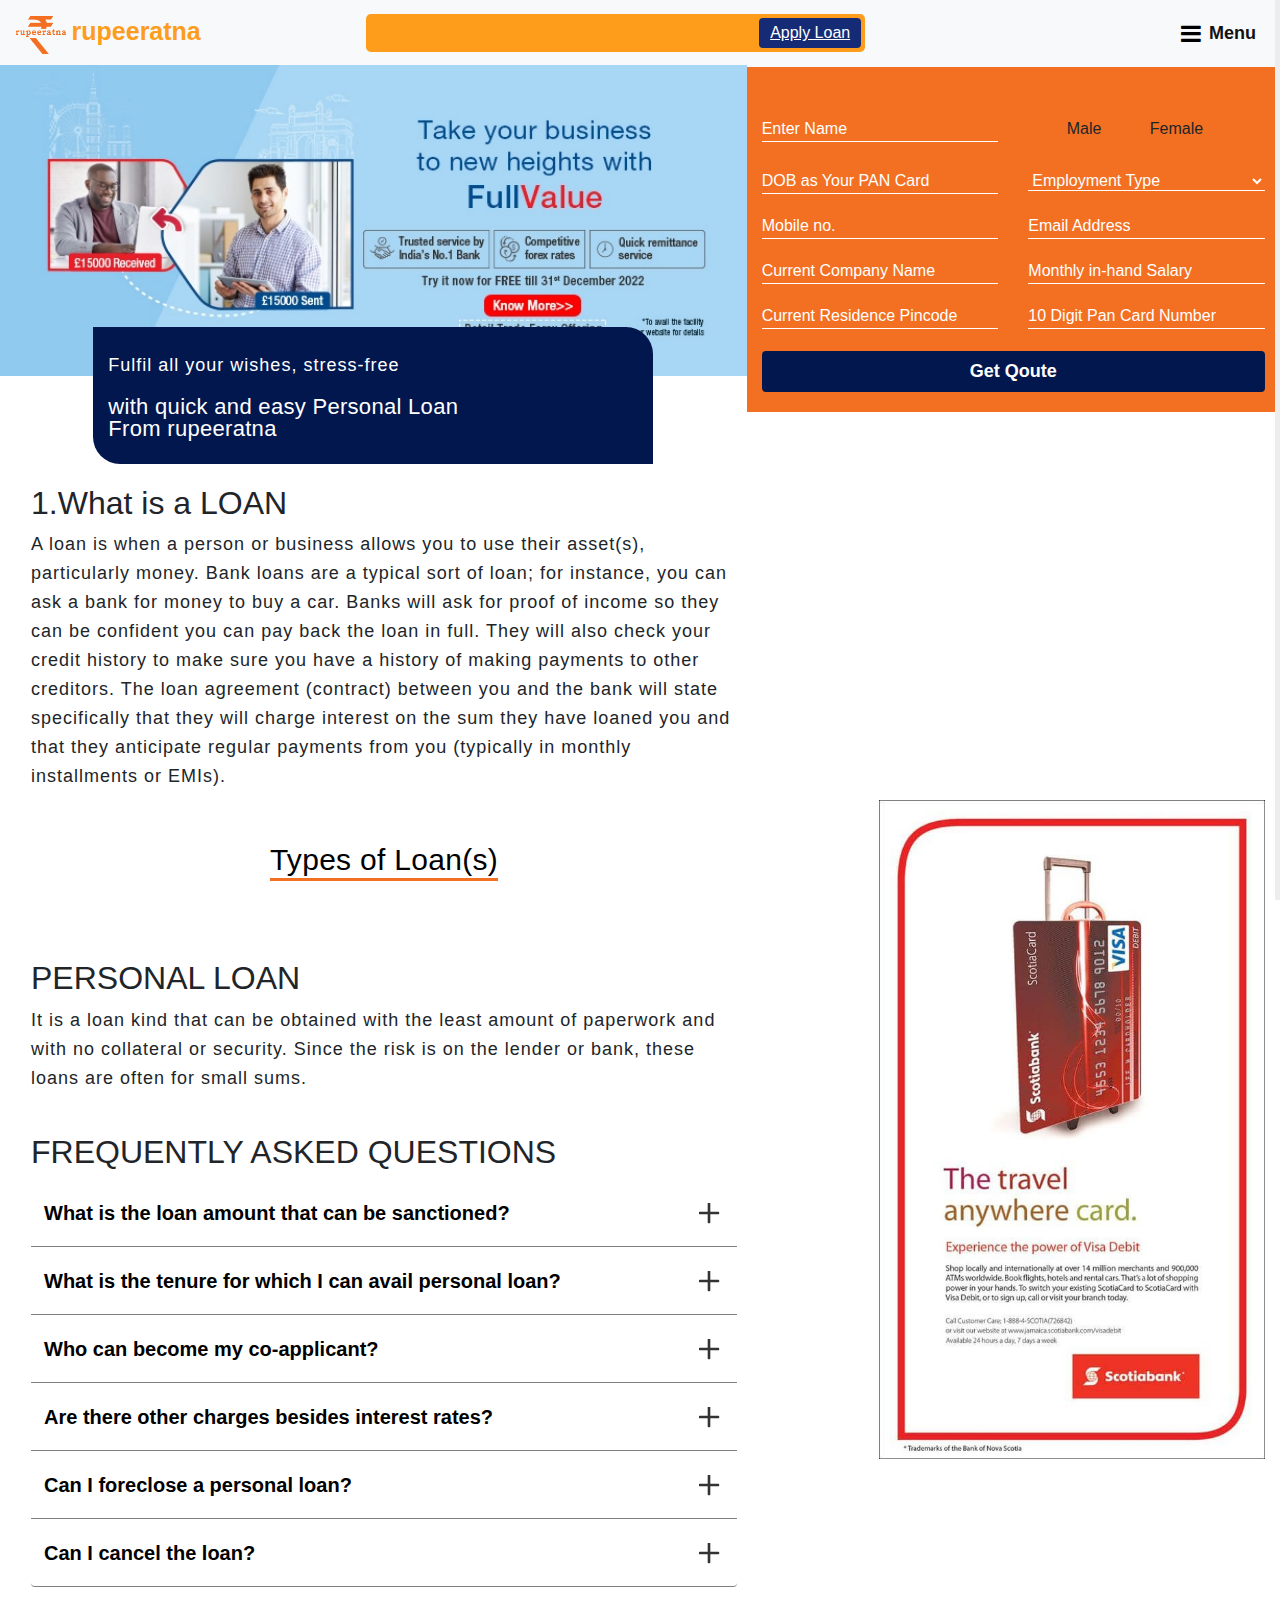
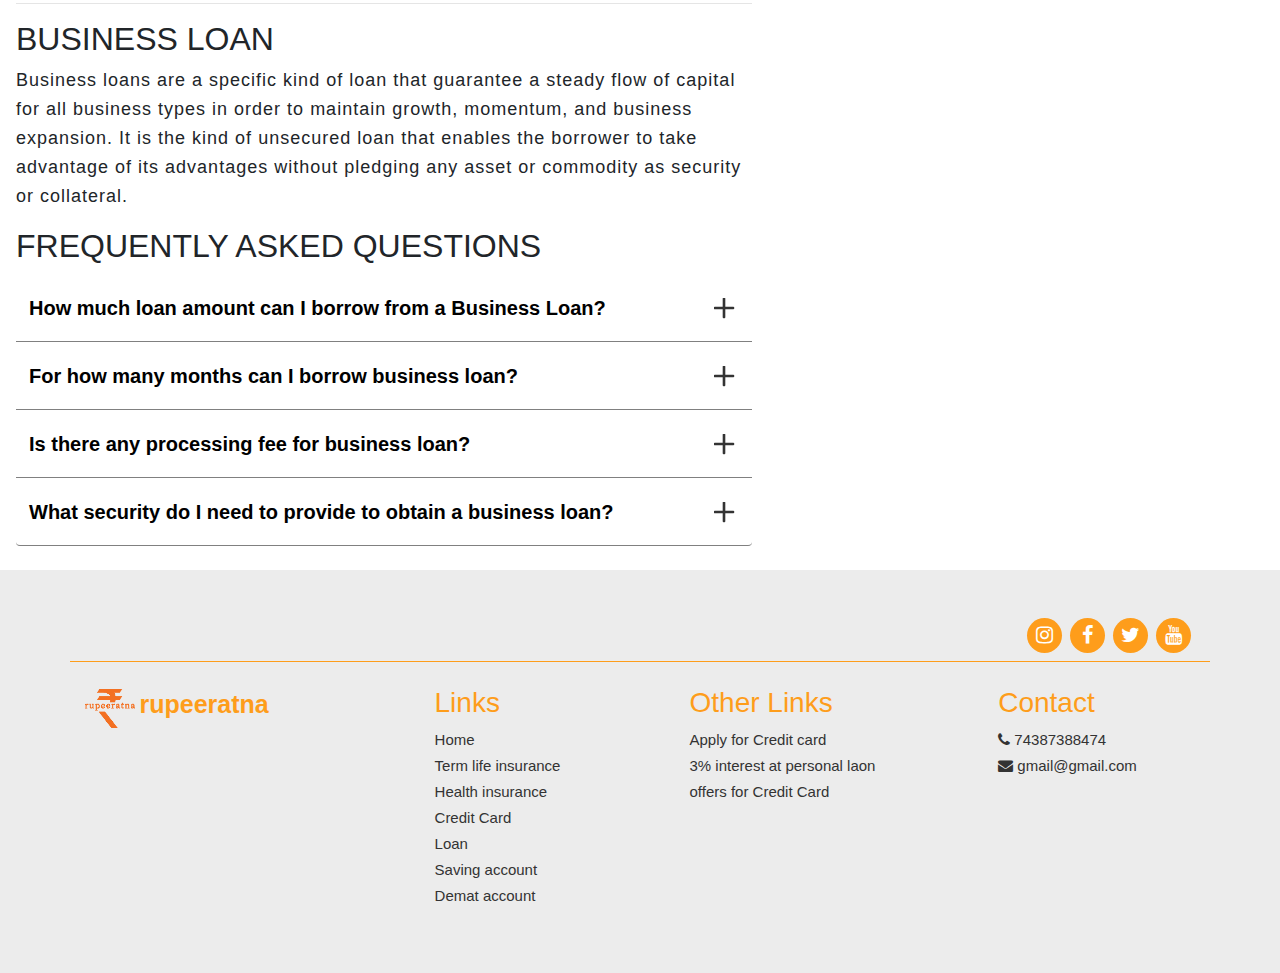
<file: Loan/index.html>
<!DOCTYPE html>
<html lang="en">

<head>
  <meta charset="UTF-8">
  <meta http-equiv="X-UA-Compatible" content="IE=edge">
  <meta name="robots" content="noindex">
  <meta name="viewport" content="width=device-width, initial-scale=1.0">
  <title>Loan - rupeeratna</title>
  <link rel="icon" href="../image/logo.png" type="image/gif" sizes="20x20">
  <link rel="stylesheet" href="../index.css">
	
	<script src='../home-page.js'></script>
  <link rel="stylesheet" href="https://cdn.jsdelivr.net/npm/bootstrap@4.6.1/dist/css/bootstrap.min.css">
  <script src="https://cdn.jsdelivr.net/npm/jquery@3.6.0/dist/jquery.slim.min.js"></script>
  <link rel="stylesheet" href="https://cdnjs.cloudflare.com/ajax/libs/font-awesome/5.15.2/css/all.min.css" />
	<link rel="stylesheet" href="https://cdnjs.cloudflare.com/ajax/libs/font-awesome/4.7.0/css/font-awesome.min.css">
  <script src="https://cdn.jsdelivr.net/npm/popper.js@1.16.1/dist/umd/popper.min.js"></script>
  <script src="https://cdn.jsdelivr.net/npm/bootstrap@4.6.1/dist/js/bootstrap.bundle.min.js"></script>
  <link rel="preconnect" href="https://fonts.googleapis.com">
  <link rel="preconnect" href="https://fonts.gstatic.com" crossorigin>
  <link href="https://fonts.googleapis.com/css2?family=BhuTuka+Expanded+One&display=swap" rel="stylesheet">
	<link rel="stylesheet" href="../index_2.css">
	<style>
		h1:after,h2:after,h3:after{
		content:none;
		}
	</style>
</head>

<body>
   <nav class="navbar navbar-expand-lg navbar-light bg-light" style="display: flex; justify-content:space-between;">
        <a class="navbar-brand" href="../index.html">
            <img src="../image/logo.png" width="50" alt=""> <span style="font-size: 25px; font-weight: 700; color: #fe9d1b;">rupeeratna</span>
        </a>
       
      
        <div class="collapse navbar-collapse" id="navbarSupportedContent">
         
       <div class="col-12 head_spin">
        <span id="spin"></span><button class="btn appy"><a href="#" style="text-decoration: underline;color:white;">Apply Loan</a></button>
    </div>
        </div>
        <ul class="navbar-nav me-auto mb-2 mb-lg-0 my-account justify-content-end">
           
            <li class="nav-item">
              <a class="nav-link"  onclick="bars();"><i class="fa fa-bars" style="color: black;font-size:23px;"></i> <span class="for-text">Menu</span></a>
            </li>
            </ul>
      </nav>
    
      <div class="for-nav" id="for-nav">
        <div class="close"><i class="fa fa-close" onclick="closes();" id="close" style="display:none;"></i></div>
	
        <div class="nav-logo" style="padding:0px 0px 35px 25px;"><a href='../index.html' style='text-decoration:none;color:#fe9d1b;'><img src="../image/logo.png" width="50" alt=""> rupeeratna</div></a>
			<div>
            <ul type="none" class="for-side">
           
				<div class="accordion" id="accordionExample">
  <div class="card card_1"style="border-bottom:0.3px solid grey;">
    <div class="card-header" id="headingOne">
  
        <li type="button" data-toggle="collapse" data-target="#collapseOne" aria-expanded="true" aria-controls="collapseOne">
         Insurance<i class="fa fa-caret-down"></i>
        </li>
 
    </div>

    <div id="collapseOne" class="collapse" aria-labelledby="headingOne" data-parent="#accordionExample">
      <a href="../Insurance/Termlife.html" class="card-body card_body-1">
		  Term life Insurance
      </a>
		 <a href="../Insurance/Health.html" class="card-body card_body-1">
        Health Insurance
      </a>
    </div>
  </div>
				 <div class="card card_2"style="border-bottom:0.3px solid grey;border-radius:0;">
    <div class="card-header" id="headingTwo">
    
        <li type="button" data-toggle="collapse" data-target="#collapseTwo" aria-expanded="true" aria-controls="collapseTwo">
         Banking<i class="fa fa-caret-down"></i>
        </li>
 
    </div>

    <div id="collapseTwo" class="collapse" aria-labelledby="headingTwo" data-parent="#accordionExample">
      <a href="../Banking/Saving.html" class="card-body card_body-1">
		  Saving Account
      </a>
		 <a href="../Banking/Demat.html" class="card-body card_body-1">
        Demat Account
      </a>
    </div>
  </div>
				</div>
              
                <li class="menu_style"style="border-bottom:0.3px solid grey;">
                    <a href="#">Loan</a>
                </li>
                <li class="menu_style"style="border-bottom:0.3px solid grey;">
                    <a href="../Credit-Card">Credit Cards</a>
                </li>
            </ul>
        </div>
      </div>

 

    <section class="py-5 form-side-ob">
      <div class="container-fluid">
        <div class="row d-flex flex-wrap">
          <div class="col-lg-7 col-md-7 col-sm-12 form-img">
            <img src="../image/form-side-2.jpg" width="100" class="form_img" alt="">
            <div class="container image_obj-1">
            <div class="row">
              <div class="col-lg-9 col-md-12 image-obj py-4">
                <p>Fulfil all your wishes, stress-free</p>
                <h1>with quick and easy Personal Loan<br>From rupeeratna</h1>
              </div>
            </div>
            </div>
			</div>
          <div class="col-lg-5 col-md-5 col-sm-12 for-padding">
           
            <form class="second_form" action="" style="width: 100%;">
              <div class="row cascad">
                <div class="col-lg-6 col-md-6 col-sm-12 design">
                  <input type="text" placeholder="Enter Name">
                </div>
                <div class="col-lg-6 col-md-6 col-sm-12 design-2" style="display: flex;">
                  <div class="radio">
                    <input id="radio-1" name="radio" type="radio" checked>
                    <label for="radio-1" class="radio-label">Male</label>
                  </div>
                
                  <div class="radio">
                    <input id="radio-2" name="radio" type="radio">
                    <label  for="radio-2" class="radio-label">Female</label>
                  </div>
                </div>
              </div>
              <div class="row cascad">
                <div class="col-lg-6 col-md-6 col-sm-12 design">
                  <input type="text" placeholder="DOB as Your PAN Card">
                </div>
                <div class="col-lg-6 col-md-6 col-sm-12 design">
                  <select name=""  id="long">
                    <option value="">Employment Type</option>
                    <option value="Salaried">Salaried</option>
                    <option value="Self Employed">Self Employed</option>
                    <option value="Self Employed(Dr./CA)">Self Employed(Dr./CA)</option>
                  </select>
                </div>
              </div>
              <div class="row cascad">
                <div class="col-lg-6 col-md-6 col-sm-12 design">
                  <input type="varchar" placeholder="Mobile no.">             
                   </div>
                <div class="col-lg-6 col-md-6 col-sm-12 design">
                  <input type="email" placeholder="Email Address">
                </div>
              </div>
              <div class="row cascad">
                <div class="col-lg-6 col-md-6 col-sm-12 design">
                  <input type="text" placeholder="Current Company Name">
                </div>
                <div class="col-lg-6 col-md-6 col-sm-12 design">
                  <input type="text" placeholder="Monthly in-hand Salary">
                </div>
              </div>
              <div class="row cascad">
                <div class="col-lg-6 col-md-6 col-sm-12 design">
                  <input type="int" placeholder="Current Residence Pincode">             
                   </div>
                <div class="col-lg-6 col-md-6 col-sm-12 design">
                  <input type="varchar" placeholder="10 Digit Pan Card Number">
                </div>
              </div>
              <div class="row d-flex justify-content-end">
                <div class="col-lg-12 col-md-12 col-sm-12 d-flex justify-content-end">
                  <button class="btn Prik-btn">Get Qoute</button>
                </div>
              </div>
            </form>
          </div>
			
          </div>
	
			</div>
      </div>
    </section>
 
  <section class="Loan py-4 px-3">
    <div class="container">
      <div class="row">
		<!--  <div class="col-12 text-center mb-5">
			  <h1>Loan</h1>
		  </div>-->
        <div class="col-lg-12 col-md-12 col-sm-12">
          <h2><span>1. </span>What is a LOAN</h2>
          <p>A loan is when a person or business allows you to use their asset(s), particularly money. Bank loans are a
            typical sort of loan; for instance, you can ask a bank for money to buy a car. Banks will ask for proof of
            income so they can be confident you can pay back the loan in full. They will also check your credit history
            to make sure you have a history of making payments to other creditors.
            The loan agreement (contract) between you and the bank will state specifically that they will charge
            interest on the sum they have loaned you and that they anticipate regular payments from you (typically in
            monthly installments or EMIs).
          </p>
        </div>
       
      </div>
    </div>
    <div class="container">
      <div class="row">
      
 <div class="col-12 d-flex justify-content-center">
          <h1 class="pt-5 pb-3 types" style="text-align: center;">Types of Loan(s)</h1>
        </div>
      </div>
      <div class="row pt-5 pb-3"  style="flex-wrap: wrap-reverse;">
		   
        <div class="col-lg-12 col-md-12 col-sm-12">

          <h2>PERSONAL LOAN</h2>


          <p>
            It is a loan kind that can be obtained with the least amount of paperwork and with no collateral or
            security. Since the risk is on the lender or bank, these loans are often for small sums.
          </p>
        </div>
         
        
      </div>
      <div class="row pt-2">
        <div class="col-12">
          <h2>FREQUENTLY ASKED QUESTIONS</h2>
        </div>
      </div>
      <div class="row">
        <div class="col-lg-12 col-md-12 col-sm-12">

        <div class="accordion" id="accordionExample">
  <div class="card">
    <div class="card-header" id="headingTwo">
      <h2 class="mb-0">
        <button class="btn btn-link collapsed Prik-col" type="button" data-toggle="collapse" data-target="#collapseTwo" aria-expanded="false" aria-controls="collapseTwo">
          What is the loan amount that can be sanctioned?
        </button>
      </h2>
    </div>

            <div id="collapseTwo" class="collapse" aria-labelledby="headingTwo" data-parent="#accordionExample">
      <div class="card-body">
     You can get a Personal Loan up to a certain amount. Some of the factors that are considered when deciding a loan amount are:
		  <ul>
			  <li>Your requirement and eligibility.</li>
			  <li>Your yearly income.</li>
			  <li>Your repayment capacity.</li>
		  </ul>
      </div>
    </div>
  </div>

  <div class="card">
    <div class="card-header" id="headingThree">
      <h2 class="mb-0">
        <button class="btn btn-link collapsed Prik-col" type="button" data-toggle="collapse" data-target="#collapseThree" aria-expanded="false" aria-controls="collapseThree">
          What is the tenure for which I can avail personal loan?
        </button>
      </h2>
    </div>

            <div id="collapseThree" class="collapse" aria-labelledby="headingThree" data-parent="#accordionExample">
      <div class="card-body">
        You can take a personal loan ranging from 12 months to 72 months.
      </div>
    </div>
  </div>
  <div class="card">
    <div class="card-header" id="headingfour">
      <h2 class="mb-0">
        <button class="btn btn-link collapsed Prik-col" type="button" data-toggle="collapse" data-target="#collapsefour" aria-expanded="false" aria-controls="collapsefour">
          Who can become my co-applicant?
        </button>
      </h2>
    </div>

            <div id="collapsefour" class="collapse" aria-labelledby="headingfour" data-parent="#accordionExample">
      <div class="card-body">
        Your spouse or parents can become the co-applicant or guarantor for your personal loan.
      </div>
    </div>
  </div>
  <div class="card">
    <div class="card-header" id="headingfive">
      <h2 class="mb-0">
        <button class="btn btn-link collapsed Prik-col" type="button" data-toggle="collapse" data-target="#collapsefive" aria-expanded="false" aria-controls="collapsefive">
          Are there other charges besides interest rates?
        </button>
      </h2>
    </div>

            <div id="collapsefive" class="collapse" aria-labelledby="headingfive" data-parent="#accordionExample">
      <div class="card-body">
        Yes, there are also other fees. Lenders charge processing and documentation fees in addition to the personal loan. Prior to agreeing on T&C, you must read the documents carefully. Furthermore, interest payments are subject to GST fees as well.
      </div>
    </div>
  </div>
  <div class="card">
    <div class="card-header" id="headingsix">
      <h2 class="mb-0">
        <button class="btn btn-link collapsed Prik-col" type="button" data-toggle="collapse" data-target="#collapsesix" aria-expanded="false" aria-controls="collapsesix">
          Can I foreclose a personal loan?
        </button>
      </h2>
    </div>

            <div id="collapsesix" class="collapse" aria-labelledby="headingsix" data-parent="#accordionExample">
      <div class="card-body">
        Generally, you can pre-pay the loan amount after six months of disbursement. In some cases you can choose to pre-pay earlier as well, depending upon your capacity. 
      </div>
    </div>
  </div>
  <div class="card">
    <div class="card-header" id="headingseven">
      <h2 class="mb-0">
        <button class="btn btn-link collapsed Prik-col" type="button" data-toggle="collapse" data-target="#collapseseven" aria-expanded="false" aria-controls="collapseseven">
          Can I cancel the loan?
        </button>
      </h2>
    </div>

            <div id="collapseseven" class="collapse" aria-labelledby="headingseven" data-parent="#accordionExample">
      <div class="card-body">
        You can cancel the loan within 15 days of disbursement if you are not satisfied with the offered terms & conditions with applicable cancellation charges.
      </div>
    </div>
  </div>
</div>
			</div>
      </div>
	  </div>
      <hr>
      <div class="row">
        <div class="col-12">
          <h2>BUSINESS LOAN</h2>
        </div>
        
        <div class="col-lg-12 .col-md-12 .col-sm-12">
            <p>
              Business loans are a specific kind of loan that guarantee a steady flow of capital for all business types in order to maintain growth, momentum, and business expansion. It is the kind of unsecured loan that enables the borrower to take advantage of its advantages without pledging any asset or commodity as security or collateral.
            </p>
        </div>
      </div>
        <div class="row">
          <div class="col-12">
            <h2>FREQUENTLY ASKED QUESTIONS</h2>
          </div>
        </div>

        <div class="row">
        <div class="col-lg-12 col-md-12 col-sm-12">

          <div class="accordion" id="accordionExample12">
            <div class="card">
              <div class="card-header" id="headingeight">
                <h2 class="mb-0">
                  <button class="btn btn-link collapsed Prik-col" type="button" data-toggle="collapse" data-target="#collapseeight" aria-expanded="false" aria-controls="collapseeight">
                    How much loan amount can I borrow from a Business Loan? 
                  </button>
                </h2>
              </div>
          
                      <div id="collapseeight" class="collapse" aria-labelledby="headingeight" data-parent="#accordionExample12">
                <div class="card-body">
                  You can apply for a business loan of any amount depending upon how old your business is and your income tax return.
                </div>
              </div>
            </div>
            
            <div class="card">
              <div class="card-header" id="headingnine">
                <h2 class="mb-0">
                  <button class="btn btn-link collapsed Prik-col" type="button" data-toggle="collapse" data-target="#collapsenine" aria-expanded="false" aria-controls="collapsenine">
                    For how many months can I borrow business loan?
                  </button>
                </h2>
              </div>
          
                      <div id="collapsenine" class="collapse" aria-labelledby="headingnine" data-parent="#accordionExample12">
                <div class="card-body">
                  You can get a business loan with a duration of up to 60 months.
                </div>
              </div>
            </div>
            <div class="card">
              <div class="card-header" id="headingten">
                <h2 class="mb-0">
                  <button class="btn btn-link collapsed Prik-col" type="button" data-toggle="collapse" data-target="#collapseten" aria-expanded="false" aria-controls="collapseten">
                    Is there any processing fee for business loan?            
                        </button>
                </h2>
              </div>
          
                      <div id="collapseten" class="collapse" aria-labelledby="headingten" data-parent="#accordionExample12">
                <div class="card-body">
                  A processing fee starting from 2% is charged on the loan amount (plus GST at the prevailing rate) is required to be paid.                </div>
              </div>
            </div>
            <div class="card">
              <div class="card-header" id="headingeleven">
                <h2 class="mb-0">
                  <button class="btn btn-link collapsed Prik-col" type="button" data-toggle="collapse" data-target="#collapseeleven" aria-expanded="false" aria-controls="collapseeleven">
                    What security do I need to provide to obtain a business loan?
                  </button>
                </h2>
              </div>
          
                      <div id="collapseeleven" class="collapse" aria-labelledby="headingeleven" data-parent="#accordionExample12">
                <div class="card-body">
                  These business loans are without security. However, some do demand collateral, including private investments in bonds, mutual funds, and stocks. Other assets such as gold can be pledged too.
                </div>
              </div>
            </div>
            
           
          </div>
    </div>
		</div>
	  </div>
	
  </section>
	<section class="ad" style="max-width:40%;position:absolute;right:0;top:800px;">
		<div class='container'>
			<div class='row'>
				<div class="col-12" style="display:flex;justify-content:flex-end;">
				<img src='../image/sidebanner.jpg'style="width:80%;">
				</div>
			</div>
		</div>
	</section>
 <section class="py-5" style="position:relative;z-index:99999!important; background-color: #ececec;">
  <div class="container">
  <div class="row pb-2">
    <div class="col-12 social_links pb-2">
        <a href=""><i class="fa fa-instagram"></i></a>
        <a href=""><i class="fa fa-facebook"></i></a>
        <a href=""><i class="fa fa-twitter"></i></a>
        <a href=""><i class="fa fa-youtube"></i></a>

    </div>
  </div>
  <div class="row">
    <div class="col-lg-3 col-sm-12 footer_logo py-3">
      <img src="../image/logo.png" width="50" alt=""> <span style="font-size: 25px; font-weight: 700; color: #fe9d1b;">rupeeratna</span>
      
      <p>

      </p>
    </div>
    <div class="col-lg-3 col-md-6 col-sm-12 footer_menu py-3">
     
      <ul>
        <h3 style="color: #fe9d1b;">Links</h3>
        <li>
          <a href="../index.html">Home</a>
        </li>
        <li>
          <a href="../Insurance/Termlife.html">Term life insurance</a>
        </li>
        <li>
          <a href="../Insurance/Health.html">Health insurance</a>
        </li>
        <li>
          <a href="../Credit-Card">Credit Card</a>
        </li>
        <li>
          <a href="#">Loan</a>
        </li>
        <li>
          <a href="../Banking/Saving.html">Saving account</a>
        </li>
        <li>
          <a href="../Banking/Demat.html">Demat account</a>
        </li>
      </ul>
    </div>
    <div class="col-lg-3 col-md-6 col-sm-12 footer_menu py-3">
      <ul>
        <h3 style="color: #fe9d1b;">Other Links</h3>
        <li>
          <a href="../Credit-Card">Apply for Credit card</a>
        </li>
        <li>
          <a href="">3% interest at personal laon</a>
        </li>
        <li>
          <a href="../Credit-Card">offers for Credit Card</a>
        </li>
      </ul>
    </div>
    <div class="col-lg-3 col-md-12 col-sm-12 footer_menu py-3">
   
      <ul>
        <h3 style="color:#fe9d1b;">Contact</h3>
        <li>
          <a href=""><i class="fa fa-phone"></i> 74387388474</a>
        </li>
        <li>
          <a href=""><i class="fa fa-envelope"></i> gmail@gmail.com</a>
        </li>
      </ul>
    </div>
  </div>
  </div>
 </section>
  <script src="https://ajax.googleapis.com/ajax/libs/jquery/3.6.0/jquery.min.js"></script>

  
  <script src="../js/form.js"></script>


</body>

</html>
</file>
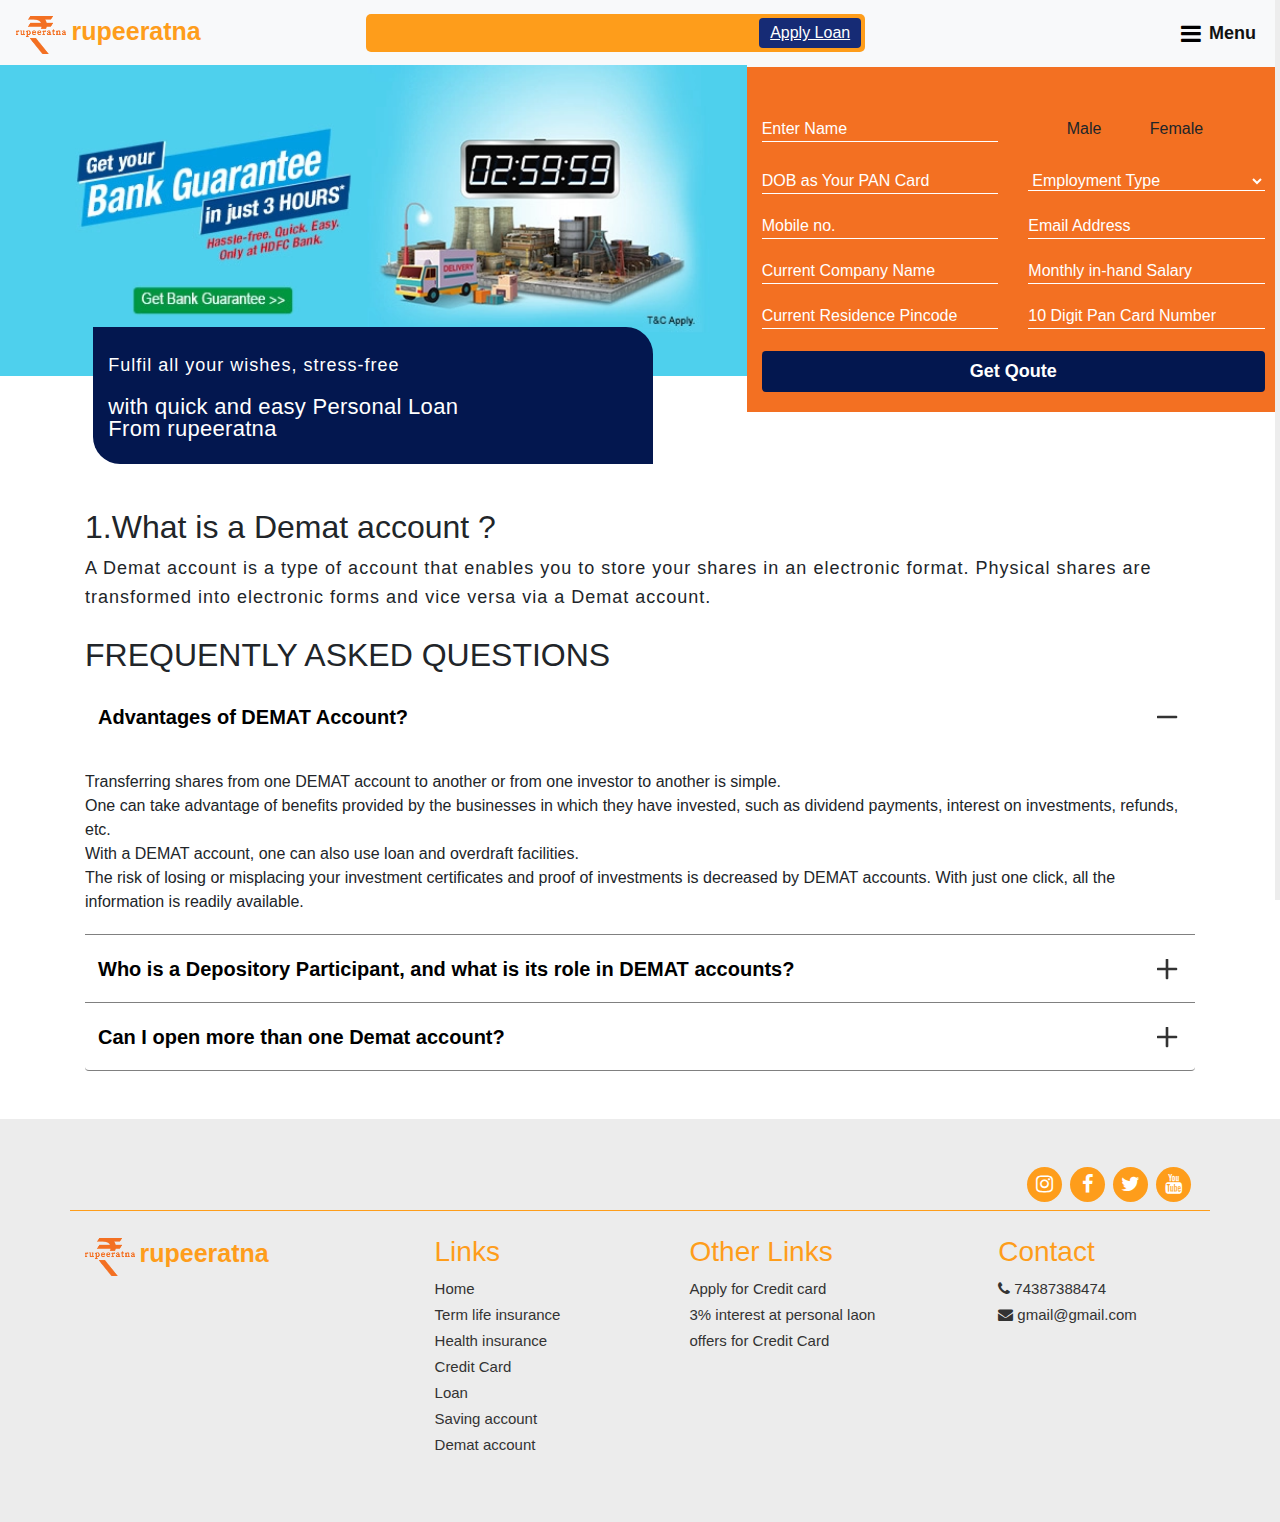
<file: Banking/Demat.html>
<!DOCTYPE html>
<html lang="en">

<head>
  <meta charset="UTF-8">
  <meta http-equiv="X-UA-Compatible" content="IE=edge">
  <meta name="robots" content="noindex">
  <meta name="viewport" content="width=device-width, initial-scale=1.0">
  <title>Banking - rupeeratna</title>
  <link rel="icon" href="../image/logo.png" type="image/gif" sizes="20x20">
  <link rel="stylesheet" href="../index.css">
	<script src='../home-page.js'></script>
  <link rel="stylesheet" href="https://cdn.jsdelivr.net/npm/bootstrap@4.6.1/dist/css/bootstrap.min.css">
  <script src="https://cdn.jsdelivr.net/npm/jquery@3.6.0/dist/jquery.slim.min.js"></script>
  <link rel="stylesheet" href="https://cdnjs.cloudflare.com/ajax/libs/font-awesome/5.15.2/css/all.min.css" />
	<link rel="stylesheet" href="https://cdnjs.cloudflare.com/ajax/libs/font-awesome/4.7.0/css/font-awesome.min.css">
  <script src="https://cdn.jsdelivr.net/npm/popper.js@1.16.1/dist/umd/popper.min.js"></script>
  <script src="https://cdn.jsdelivr.net/npm/bootstrap@4.6.1/dist/js/bootstrap.bundle.min.js"></script>
  <link rel="preconnect" href="https://fonts.googleapis.com">
  <link rel="preconnect" href="https://fonts.gstatic.com" crossorigin>
  <link href="https://fonts.googleapis.com/css2?family=BhuTuka+Expanded+One&display=swap" rel="stylesheet">
	<link rel="stylesheet" href="../index_2.css">
	<style>
		h1:after,h2:after,h3:after{
		content:none;
		}
	</style>
</head>

<body>
 <nav class="navbar navbar-expand-lg navbar-light bg-light" style="display: flex; justify-content:space-between;">
        <a class="navbar-brand" href="../index.html">
            <img src="../image/logo.png" width="50" alt=""> <span style="font-size: 25px; font-weight: 700; color: #fe9d1b;">rupeeratna</span>
        </a>
       
      
        <div class="collapse navbar-collapse" id="navbarSupportedContent">
         
       <div class="col-12 head_spin">
        <span id="spin"></span><button class="btn appy"><a href="#" style="text-decoration: underline;color:white;">Apply Loan</a></button>
    </div>
        </div>
        <ul class="navbar-nav me-auto mb-2 mb-lg-0 my-account justify-content-end">
           
            <li class="nav-item">
              <a class="nav-link"  onclick="bars();"><i class="fa fa-bars" style="color: black;font-size:23px;"></i> <span class="for-text">Menu</span></a>
            </li>
            </ul>
      </nav>
    
      <div class="for-nav" id="for-nav">
        <div class="close"><i class="fa fa-close" onclick="closes();" id="close" style="display:none;"></i></div>
	
        <div class="nav-logo" style="padding:0px 0px 35px 25px;"><a href='../index.html' style='text-decoration:none;color:#fe9d1b;'><img src="../image/logo.png" width="50" alt=""> rupeeratna</div></a>
			<div>
            <ul type="none" class="for-side">
           
				<div class="accordion" id="accordionExample">
  <div class="card card_1"style="border-bottom:0.3px solid grey;">
    <div class="card-header" id="headingOne">
  
        <li type="button" data-toggle="collapse" data-target="#collapseOne" aria-expanded="true" aria-controls="collapseOne">
         Insurance<i class="fa fa-caret-down"></i>
        </li>
 
    </div>

    <div id="collapseOne" class="collapse" aria-labelledby="headingOne" data-parent="#accordionExample">
      <a href="./Insurance/Termlife.html" class="card-body card_body-1">
		  Term life Insurance
      </a>
		 <a href="./Insurance/Health.html" class="card-body card_body-1">
        Health Insurance
      </a>
    </div>
  </div>
				 <div class="card card_2"style="border-bottom:0.3px solid grey;border-radius:0;">
    <div class="card-header" id="headingTwo">
    
        <li type="button" data-toggle="collapse" data-target="#collapseTwo" aria-expanded="true" aria-controls="collapseTwo">
         Banking<i class="fa fa-caret-down"></i>
        </li>
 
    </div>

    <div id="collapseTwo" class="collapse" aria-labelledby="headingTwo" data-parent="#accordionExample">
      <a href="./Banking/Saving.html" class="card-body card_body-1">
		  Saving Account
      </a>
		 <a href="./Banking/Demat.html" class="card-body card_body-1">
        Demat Account
      </a>
    </div>
  </div>
				</div>
              
                <li class="menu_style"style="border-bottom:0.3px solid grey;">
                    <a href="/Loan">Loan</a>
                </li>
                <li class="menu_style"style="border-bottom:0.3px solid grey;">
                    <a href="/Credit-Card">Credit Cards</a>
                </li>
            </ul>
        </div>
      </div>




    <section class="py-5 form-side-ob">
      <div class="container-fluid">
        <div class="row d-flex flex-wrap">
          <div class="col-lg-7 col-md-7 col-sm-12 form-img">
        <img src="../image/form-side.jpg" width="100" class="form_img" alt="">			   
			  <div class="container image_obj-1">
            <div class="row">
              <div class="col-lg-9 col-md-12 image-obj py-4">
                <p>Fulfil all your wishes, stress-free</p>
                <h1>with quick and easy Personal Loan<br>From rupeeratna</h1>
              </div>
            </div>
            </div>
          </div>
          <div class="col-lg-5 col-md-5 col-sm-12 for-padding">
           
            <form class="second_form" action="" style="width: 100%;">
              <div class="row cascad">
                <div class="col-lg-6 col-md-6 col-sm-12 design">
                  <input type="text" placeholder="Enter Name">
                </div>
                <div class="col-lg-6 col-md-6 col-sm-12 design-2" style="display: flex;">
                  <div class="radio">
                    <input id="radio-1" name="radio" type="radio" checked>
                    <label for="radio-1" class="radio-label">Male</label>
                  </div>
                
                  <div class="radio">
                    <input id="radio-2" name="radio" type="radio">
                    <label  for="radio-2" class="radio-label">Female</label>
                  </div>
                </div>
              </div>
              <div class="row cascad">
                <div class="col-lg-6 col-md-6 col-sm-12 design">
                  <input type="text" placeholder="DOB as Your PAN Card">
                </div>
                <div class="col-lg-6 col-md-6 col-sm-12 design">
                  <select name=""  id="long">
                    <option value="">Employment Type</option>
                    <option value="Salaried">Salaried</option>
                    <option value="Self Employed">Self Employed</option>
                    <option value="Self Employed(Dr./CA)">Self Employed(Dr./CA)</option>
                  </select>
                </div>
              </div>
              <div class="row cascad">
                <div class="col-lg-6 col-md-6 col-sm-12 design">
                  <input type="varchar" placeholder="Mobile no.">             
                   </div>
                <div class="col-lg-6 col-md-6 col-sm-12 design">
                  <input type="email" placeholder="Email Address">
                </div>
              </div>
              <div class="row cascad">
                <div class="col-lg-6 col-md-6 col-sm-12 design">
                  <input type="text" placeholder="Current Company Name">
                </div>
                <div class="col-lg-6 col-md-6 col-sm-12 design">
                  <input type="text" placeholder="Monthly in-hand Salary">
                </div>
              </div>
              <div class="row cascad">
                <div class="col-lg-6 col-md-6 col-sm-12 design">
                  <input type="int" placeholder="Current Residence Pincode">             
                   </div>
                <div class="col-lg-6 col-md-6 col-sm-12 design">
                  <input type="varchar" placeholder="10 Digit Pan Card Number">
                </div>
              </div>
              <div class="row d-flex justify-content-end">
                <div class="col-lg-12 col-md-12 col-sm-12 d-flex justify-content-end">
                  <button class="btn Prik-btn">Get Qoute</button>
                </div>
              </div>
            </form>
          </div>
          </div>
      </div>
    </section>


   <section class="py-5">
    <div class="container">
      <div class="row">
        <div class="col-lg-12 col-md-12 col-sm-12">
          <h2><span>1. </span>What is a Demat account ?</h2>
          <p>A Demat account is a type of account that enables you to store your shares in an electronic format. Physical shares are transformed into electronic forms and vice versa via a Demat account.
          </p>
        </div>
       
      </div>
    </div>
    <div class="container">
     
     
      <div class="row pt-2">
        <div class="col-12">
          <h2>FREQUENTLY ASKED QUESTIONS</h2>
        </div>
      </div>
      <div class="row">
        <div class="col-lg-12 col-md-12 col-sm-12">

        <div class="accordion" id="accordionExample">
  <div class="card">
    <div class="card-header" id="headingOne">
      <h2 class="mb-0">
        <button class="btn btn-link Prik-col" type="button" data-toggle="collapse" data-target="#collapseOne" aria-expanded="true" aria-controls="collapseOne">
				  Advantages of DEMAT Account?
              </button>
      </h2>
    </div>

     <div id="collapseOne" class="collapse show" aria-labelledby="headingOne" data-parent="#accordionExample">
      <div class="card-body">
          <ul>
            <li>Transferring shares from one DEMAT account to another or from one investor to another is simple.</li>
            <li>One can take advantage of benefits provided by the businesses in which they have invested, such as dividend payments, interest on investments, refunds, etc.</li>
            <li>With a DEMAT account, one can also use loan and overdraft facilities.</li>
            <li>The risk of losing or misplacing your investment certificates and proof of investments is decreased by DEMAT accounts. With just one click, all the information is readily available.</li>
          </ul>
        </div>
      </div>
			</div>
     <div class="card">
    <div class="card-header" id="headingTwo">
      <h2 class="mb-0">
        <button class="btn btn-link collapsed Prik-col" type="button" data-toggle="collapse" data-target="#collapseTwo" aria-expanded="false" aria-controls="collapseTwo">
				  Who is a Depository Participant, and what is its role in DEMAT accounts?

                 </button>
      </h2>
    </div>
          <div id="collapseTwo" class="collapse" aria-labelledby="headingTwo" data-parent="#accordionExample">
      <div class="card-body"> 
		 A Depository Participant is a broker or other organisation that allows you to purchase market securities. It acts as a connecting point between the two main depositories. In India, depository participants are banks, brokerage firms, and other financial institutions that are registered with the Securities and Exchange Board of India (SEBI).</p>
        </div>
      </div>
			</div>
     <div class="card">
    <div class="card-header" id="headingThree">
      <h2 class="mb-0">
        <button class="btn btn-link collapsed Prik-col" type="button" data-toggle="collapse" data-target="#collapseThree" aria-expanded="false" aria-controls="collapseThree">
				  Can I open more than one Demat account?
            </button>
      </h2>
    </div>
            <div id="collapseThree" class="collapse" aria-labelledby="headingThree" data-parent="#accordionExample">
      <div class="card-body">
			  Yes, up to three account holders can have a maximum of three Demat accounts mapped to their trading accounts by transferring their single or joint Depository Participant ID. For each Demat account you own, you will need to pay an annual maintenance fee, though.
        </div>
    </div>
      <div>
		 </div>
			</div>
    </div>
		</div>
	   </div>
  </section>

   <section class="py-5" style="position:relative;z-index:99999!important; background-color: #ececec;">
  <div class="container">
  <div class="row pb-2">
    <div class="col-12 social_links pb-2">
        <a href=""><i class="fa fa-instagram"></i></a>
        <a href=""><i class="fa fa-facebook"></i></a>
        <a href=""><i class="fa fa-twitter"></i></a>
        <a href=""><i class="fa fa-youtube"></i></a>

    </div>
  </div>
  <div class="row">
    <div class="col-lg-3 col-sm-12 footer_logo py-3">
      <img src="../image/logo.png" width="50" alt=""> <span style="font-size: 25px; font-weight: 700; color: #fe9d1b;">rupeeratna</span>
      
      <p>

      </p>
    </div>
    <div class="col-lg-3 col-md-6 col-sm-12 footer_menu py-3">
     
      <ul>
        <h3 style="color: #fe9d1b;">Links</h3>
        <li>
          <a href="">Home</a>
        </li>
        <li>
          <a href="">Term life insurance</a>
        </li>
        <li>
          <a href="">Health insurance</a>
        </li>
        <li>
          <a href="">Credit Card</a>
        </li>
        <li>
          <a href="">Loan</a>
        </li>
        <li>
          <a href="">Saving account</a>
        </li>
        <li>
          <a href="">Demat account</a>
        </li>
      </ul>
    </div>
    <div class="col-lg-3 col-md-6 col-sm-12 footer_menu py-3">
      <ul>
        <h3 style="color: #fe9d1b;">Other Links</h3>
        <li>
          <a href="">Apply for Credit card</a>
        </li>
        <li>
          <a href="">3% interest at personal laon</a>
        </li>
        <li>
          <a href="">offers for Credit Card</a>
        </li>
      </ul>
    </div>
    <div class="col-lg-3 col-md-12 col-sm-12 footer_menu py-3">
   
      <ul>
        <h3 style="color:#fe9d1b;">Contact</h3>
        <li>
          <a href=""><i class="fa fa-phone"></i> 74387388474</a>
        </li>
        <li>
          <a href=""><i class="fa fa-envelope"></i> gmail@gmail.com</a>
        </li>
      </ul>
    </div>
  </div>
  </div>
 </section>
  <script src="https://ajax.googleapis.com/ajax/libs/jquery/3.6.0/jquery.min.js"></script>


  <script src="../js/form.js"></script>


</body>

</html>
</file>
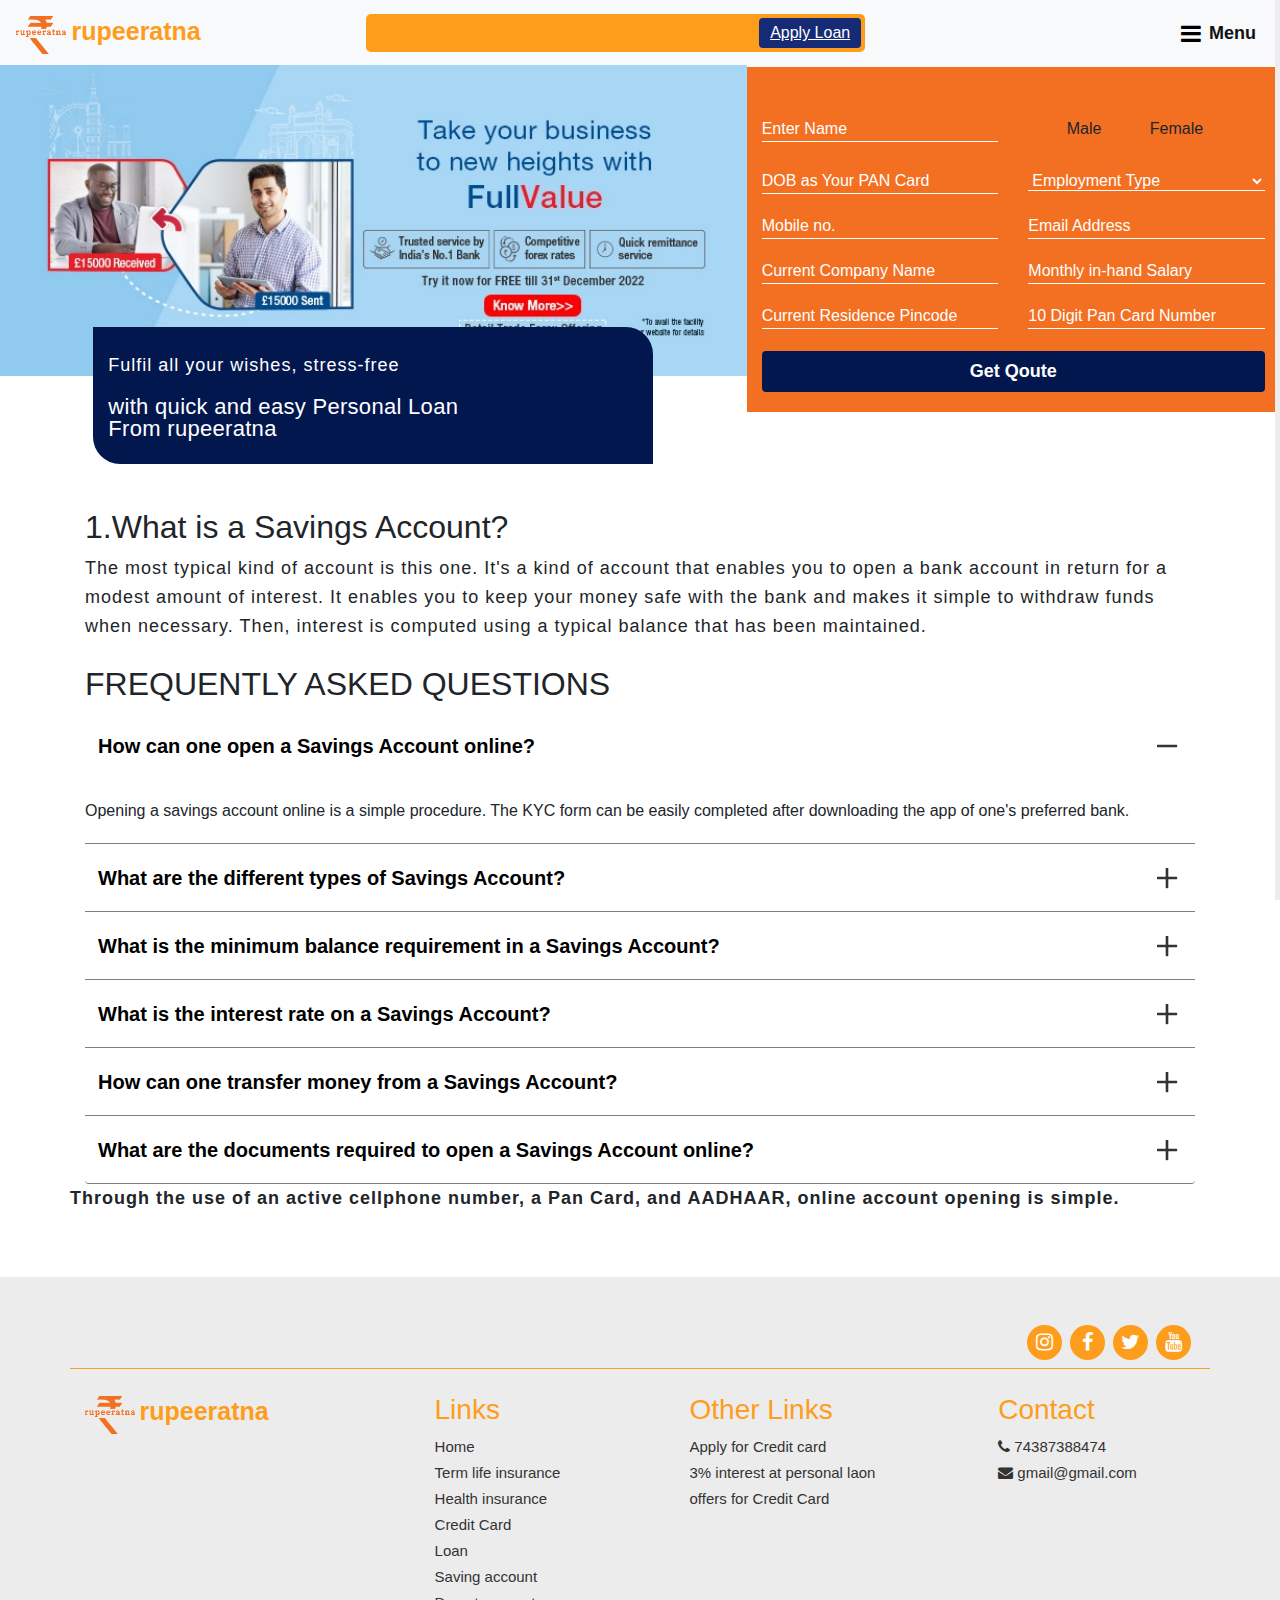
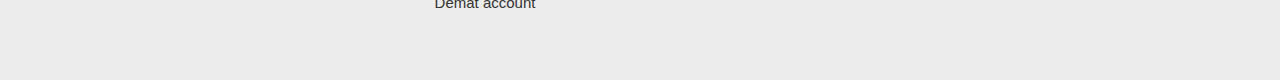
<file: Banking/Saving.html>
<!DOCTYPE html>
<html lang="en">

<head>
  <meta charset="UTF-8">
  <meta http-equiv="X-UA-Compatible" content="IE=edge">
  <meta name="robots" content="noindex">
  <meta name="viewport" content="width=device-width, initial-scale=1.0">
  <title>Saving Account - rupeeratna</title>
  <link rel="icon" href="../image/logo.png" type="image/gif" sizes="20x20">
  <link rel="stylesheet" href="../index.css">
	<script src='../home-page.js'></script>
  <link rel="stylesheet" href="https://cdn.jsdelivr.net/npm/bootstrap@4.6.1/dist/css/bootstrap.min.css">
  <script src="https://cdn.jsdelivr.net/npm/jquery@3.6.0/dist/jquery.slim.min.js"></script>
  <link rel="stylesheet" href="https://cdnjs.cloudflare.com/ajax/libs/font-awesome/5.15.2/css/all.min.css" />
	<link rel="stylesheet" href="https://cdnjs.cloudflare.com/ajax/libs/font-awesome/4.7.0/css/font-awesome.min.css">
  <script src="https://cdn.jsdelivr.net/npm/popper.js@1.16.1/dist/umd/popper.min.js"></script>
  <script src="https://cdn.jsdelivr.net/npm/bootstrap@4.6.1/dist/js/bootstrap.bundle.min.js"></script>
  <link rel="preconnect" href="https://fonts.googleapis.com">
  <link rel="preconnect" href="https://fonts.gstatic.com" crossorigin>
  <link href="https://fonts.googleapis.com/css2?family=BhuTuka+Expanded+One&display=swap" rel="stylesheet">
	<link rel="stylesheet" href="../index_2.css">
	<style>
		h1:after,h2:after,h3:after{
		content:none;
		}
	</style>
</head>

<body>
 <nav class="navbar navbar-expand-lg navbar-light bg-light" style="display: flex; justify-content:space-between;">
        <a class="navbar-brand" href="../index.html">
            <img src="../image/logo.png" width="50" alt=""> <span style="font-size: 25px; font-weight: 700; color: #fe9d1b;">rupeeratna</span>
        </a>
       
      
        <div class="collapse navbar-collapse" id="navbarSupportedContent">
         
       <div class="col-12 head_spin">
        <span id="spin"></span><button class="btn appy"><a href="#" style="text-decoration: underline;color:white;">Apply Loan</a></button>
    </div>
        </div>
        <ul class="navbar-nav me-auto mb-2 mb-lg-0 my-account justify-content-end">
           
            <li class="nav-item">
              <a class="nav-link"  onclick="bars();"><i class="fa fa-bars" style="color: black;font-size:23px;"></i> <span class="for-text">Menu</span></a>
            </li>
            </ul>
      </nav>
    
      <div class="for-nav" id="for-nav">
        <div class="close"><i class="fa fa-close" onclick="closes();" id="close" style="display:none;"></i></div>
	
        <div class="nav-logo" style="padding:0px 0px 35px 25px;"><a href='../index.html' style='text-decoration:none;color:#fe9d1b;'><img src="../image/logo.png" width="50" alt=""> rupeeratna</div></a>
			<div>
            <ul type="none" class="for-side">
           
				<div class="accordion" id="accordionExample">
  <div class="card card_1"style="border-bottom:0.3px solid grey;">
    <div class="card-header" id="headingOne">
  
        <li type="button" data-toggle="collapse" data-target="#collapseOne" aria-expanded="true" aria-controls="collapseOne">
         Insurance<i class="fa fa-caret-down"></i>
        </li>
 
    </div>

    <div id="collapseOne" class="collapse" aria-labelledby="headingOne" data-parent="#accordionExample">
      <a href="./Insurance/Termlife.html" class="card-body card_body-1">
		  Term life Insurance
      </a>
		 <a href="./Insurance/Health.html" class="card-body card_body-1">
        Health Insurance
      </a>
    </div>
  </div>
				 <div class="card card_2"style="border-bottom:0.3px solid grey;border-radius:0;">
    <div class="card-header" id="headingTwo">
    
        <li type="button" data-toggle="collapse" data-target="#collapseTwo" aria-expanded="true" aria-controls="collapseTwo">
         Banking<i class="fa fa-caret-down"></i>
        </li>
 
    </div>

    <div id="collapseTwo" class="collapse" aria-labelledby="headingTwo" data-parent="#accordionExample">
      <a href="./Banking/Saving.html" class="card-body card_body-1">
		  Saving Account
      </a>
		 <a href="./Banking/Demat.html" class="card-body card_body-1">
        Demat Account
      </a>
    </div>
  </div>
				</div>
              
                <li class="menu_style"style="border-bottom:0.3px solid grey;">
                    <a href="/Loan">Loan</a>
                </li>
                <li class="menu_style"style="border-bottom:0.3px solid grey;">
                    <a href="/Credit-Card">Credit Cards</a>
                </li>
            </ul>
        </div>
      </div>



 

    <section class="py-5 form-side-ob">
      <div class="container-fluid">
        <div class="row d-flex flex-wrap">
          <div class="col-lg-7 col-md-7 col-sm-12 form-img">
        <img src="../image/form-side-2.jpg" width="100" class="form_img" alt="">			   
			  <div class="container image_obj-1">
            <div class="row">
              <div class="col-lg-9 col-md-12 image-obj py-4">
                <p>Fulfil all your wishes, stress-free</p>
                <h1>with quick and easy Personal Loan<br>From rupeeratna</h1>
              </div>
            </div>
            </div>
          </div>
          <div class="col-lg-5 col-md-5 col-sm-12 for-padding">
           
            <form class="second_form" action="" style="width: 100%;">
              <div class="row cascad">
                <div class="col-lg-6 col-md-6 col-sm-12 design">
                  <input type="text" placeholder="Enter Name">
                </div>
                <div class="col-lg-6 col-md-6 col-sm-12 design-2" style="display: flex;">
                  <div class="radio">
                    <input id="radio-1" name="radio" type="radio" checked>
                    <label for="radio-1" class="radio-label">Male</label>
                  </div>
                
                  <div class="radio">
                    <input id="radio-2" name="radio" type="radio">
                    <label  for="radio-2" class="radio-label">Female</label>
                  </div>
                </div>
              </div>
              <div class="row cascad">
                <div class="col-lg-6 col-md-6 col-sm-12 design">
                  <input type="text" placeholder="DOB as Your PAN Card">
                </div>
                <div class="col-lg-6 col-md-6 col-sm-12 design">
                  <select name=""  id="long">
                    <option value="">Employment Type</option>
                    <option value="Salaried">Salaried</option>
                    <option value="Self Employed">Self Employed</option>
                    <option value="Self Employed(Dr./CA)">Self Employed(Dr./CA)</option>
                  </select>
                </div>
              </div>
              <div class="row cascad">
                <div class="col-lg-6 col-md-6 col-sm-12 design">
                  <input type="varchar" placeholder="Mobile no.">             
                   </div>
                <div class="col-lg-6 col-md-6 col-sm-12 design">
                  <input type="email" placeholder="Email Address">
                </div>
              </div>
              <div class="row cascad">
                <div class="col-lg-6 col-md-6 col-sm-12 design">
                  <input type="text" placeholder="Current Company Name">
                </div>
                <div class="col-lg-6 col-md-6 col-sm-12 design">
                  <input type="text" placeholder="Monthly in-hand Salary">
                </div>
              </div>
              <div class="row cascad">
                <div class="col-lg-6 col-md-6 col-sm-12 design">
                  <input type="int" placeholder="Current Residence Pincode">             
                   </div>
                <div class="col-lg-6 col-md-6 col-sm-12 design">
                  <input type="varchar" placeholder="10 Digit Pan Card Number">
                </div>
              </div>
              <div class="row d-flex justify-content-end">
                <div class="col-lg-12 col-md-12 col-sm-12 d-flex justify-content-end">
                  <button class="btn Prik-btn">Get Qoute</button>
                </div>
              </div>
            </form>
          </div>
          </div>
      </div>
    </section>


	  
  <section class="py-5">
    <div class="container">
      <div class="row">
        <div class="col-lg-12 col-md-12 col-sm-12">
          <h2><span>1. </span>What is a Savings Account?</h2>
          <p>The most typical kind of account is this one. It's a kind of account that enables you to open a bank account in return for a modest amount of interest. It enables you to keep your money safe with the bank and makes it simple to withdraw funds when necessary. Then, interest is computed using a typical balance that has been maintained.

          </p>
        </div>
        
      </div>
    </div>
    <div class="container">
     
     
      <div class="row pt-2">
        <div class="col-12">
          <h2>FREQUENTLY ASKED QUESTIONS</h2>
        </div>
      </div>
      <div class="row">
        <div class="col-lg-12 col-md-12 col-sm-12">

        <div class="accordion" id="accordionExample">
  <div class="card">
    <div class="card-header" id="headingOne">
      <h2 class="mb-0">
        <button class="btn btn-link Prik-col" type="button" data-toggle="collapse" data-target="#collapseOne" aria-expanded="true" aria-controls="collapseOne">
				  How can one open a Savings Account online?
               </button>
      </h2>
    </div>

    
         <div id="collapseOne" class="collapse show" aria-labelledby="headingOne" data-parent="#accordionExample">
      <div class="card-body">
			 Opening a savings account online is a simple procedure. The KYC form can be easily completed after downloading the app of one's preferred bank.
        </div>
      </div>
			</div>
       <div class="card">
    <div class="card-header" id="headingTwo">
      <h2 class="mb-0">
        <button class="btn btn-link collapsed Prik-col" type="button" data-toggle="collapse" data-target="#collapseTwo" aria-expanded="false" aria-controls="collapseTwo">
				  What are the different types of Savings Account?

               </button>
      </h2>
    </div>
          <div id="collapseTwo" class="collapse" aria-labelledby="headingTwo" data-parent="#accordionExample">
      <div class="card-body">
			  There are several of them, including regular savings accounts, salary accounts, women's savings accounts, and senior citizens savings accounts. One can readily choose from any of these accounts based on their eligibility and needs.</p>
        </div>
      </div>
			</div>
    <div class="card">
    <div class="card-header" id="headingThree">
      <h2 class="mb-0">
        <button class="btn btn-link collapsed Prik-col" type="button" data-toggle="collapse" data-target="#collapseThree" aria-expanded="false" aria-controls="collapseThree">
				  What is the minimum balance requirement in a Savings Account?
              </button>
      </h2>
    </div>
          <div id="collapseThree" class="collapse" aria-labelledby="headingThree" data-parent="#accordionExample">
      <div class="card-body">
			  Every bank has a different minimum balance requirement. Some also offer zero balance account facility as per your eligibility.
			  </div>
        </div>
    </div>
   <div class="card">
    <div class="card-header" id="headingfour">
      <h2 class="mb-0">
        <button class="btn btn-link collapsed Prik-col" type="button" data-toggle="collapse" data-target="#collapsefour" aria-expanded="false" aria-controls="collapsefour">
				What is the interest rate on a Savings Account?
               </button>
      </h2>
    </div>
        <div id="collapsefour" class="collapse" aria-labelledby="headingfour" data-parent="#accordionExample">
      <div class="card-body">
			Banks in India generally offer interest rates of anywhere between 3.5% to 7% on Savings Accounts.
      </div>
  </div>
		  </div>
 <div class="card">
    <div class="card-header" id="headingfive">
      <h2 class="mb-0">
        <button class="btn btn-link collapsed Prik-col" type="button" data-toggle="collapse" data-target="#collapsefive" aria-expanded="false" aria-controls="collapsefive">
			  How can one transfer money from a Savings Account?
          </button>
      </h2>
    </div>
        <div id="collapsefive" class="collapse" aria-labelledby="headingfive" data-parent="#accordionExample">
      <div class="card-body">
		 With the advancement of technology and with the arrival of internet facilities, one can now easily transfer money to another account with the help of a mobile app. Some also prefer to go to the bank and transfer money by filling the bank details of the receiver on a form.
			</div>
    </div>
</div>
<div class="card">
    <div class="card-header" id="headingsix">
      <h2 class="mb-0">
        <button class="btn btn-link collapsed Prik-col" type="button" data-toggle="collapse" data-target="#collapsesix" aria-expanded="false" aria-controls="collapsesix">
			What are the documents required to open a Savings Account online?
         </button>
      </h2>
    </div>
	<div id="collapsesix" class="collapse" aria-labelledby="headingsix" data-parent="#accordionExample">
      <div class="card-body">
    <b>The normal paperwork that each Indian bank requires for opening a savings account is listed below:</b>
    <ul>
      <li>ID Verification (Pan card, Aadhar Card, passport etc.)</li>
      <li>Address Verification (driver's licence, passport, aadhar card, etc.)</li>
      <li>PAN card Form 16, a declaration indicating TDS has been taken out of your pay and is a document supplied by the applicant's employer. If the applicant does not already possess a PAN card, this is required.</li>
      <li>two most recent passport-sized photos</li>
    </ul>
  </div>
</div>
			</div>
		  </div>
		</div>
<div class="row">
  <div class="col-12">
    <p><b>Through the use of an active cellphone number, a Pan Card, and AADHAAR, online account opening is simple.</b></p>
  </div>
</div>
      
    </div>

  </section>

  <section class="py-5" style="position:relative;z-index:99999!important; background-color: #ececec;">
  <div class="container">
  <div class="row pb-2">
    <div class="col-12 social_links pb-2">
        <a href=""><i class="fa fa-instagram"></i></a>
        <a href=""><i class="fa fa-facebook"></i></a>
        <a href=""><i class="fa fa-twitter"></i></a>
        <a href=""><i class="fa fa-youtube"></i></a>

    </div>
  </div>
  <div class="row">
    <div class="col-lg-3 col-sm-12 footer_logo py-3">
      <img src="../image/logo.png" width="50" alt=""> <span style="font-size: 25px; font-weight: 700; color: #fe9d1b;">rupeeratna</span>
      
      <p>

      </p>
    </div>
    <div class="col-lg-3 col-md-6 col-sm-12 footer_menu py-3">
     
      <ul>
        <h3 style="color: #fe9d1b;">Links</h3>
        <li>
          <a href="">Home</a>
        </li>
        <li>
          <a href="">Term life insurance</a>
        </li>
        <li>
          <a href="">Health insurance</a>
        </li>
        <li>
          <a href="">Credit Card</a>
        </li>
        <li>
          <a href="">Loan</a>
        </li>
        <li>
          <a href="">Saving account</a>
        </li>
        <li>
          <a href="">Demat account</a>
        </li>
      </ul>
    </div>
    <div class="col-lg-3 col-md-6 col-sm-12 footer_menu py-3">
      <ul>
        <h3 style="color: #fe9d1b;">Other Links</h3>
        <li>
          <a href="">Apply for Credit card</a>
        </li>
        <li>
          <a href="">3% interest at personal laon</a>
        </li>
        <li>
          <a href="">offers for Credit Card</a>
        </li>
      </ul>
    </div>
    <div class="col-lg-3 col-md-12 col-sm-12 footer_menu py-3">
   
      <ul>
        <h3 style="color:#fe9d1b;">Contact</h3>
        <li>
          <a href=""><i class="fa fa-phone"></i> 74387388474</a>
        </li>
        <li>
          <a href=""><i class="fa fa-envelope"></i> gmail@gmail.com</a>
        </li>
      </ul>
    </div>
  </div>
  </div>
 </section>
  <script src="https://ajax.googleapis.com/ajax/libs/jquery/3.6.0/jquery.min.js"></script>

  <script src="../js/form.js"></script>


</body>

</html>
</file>
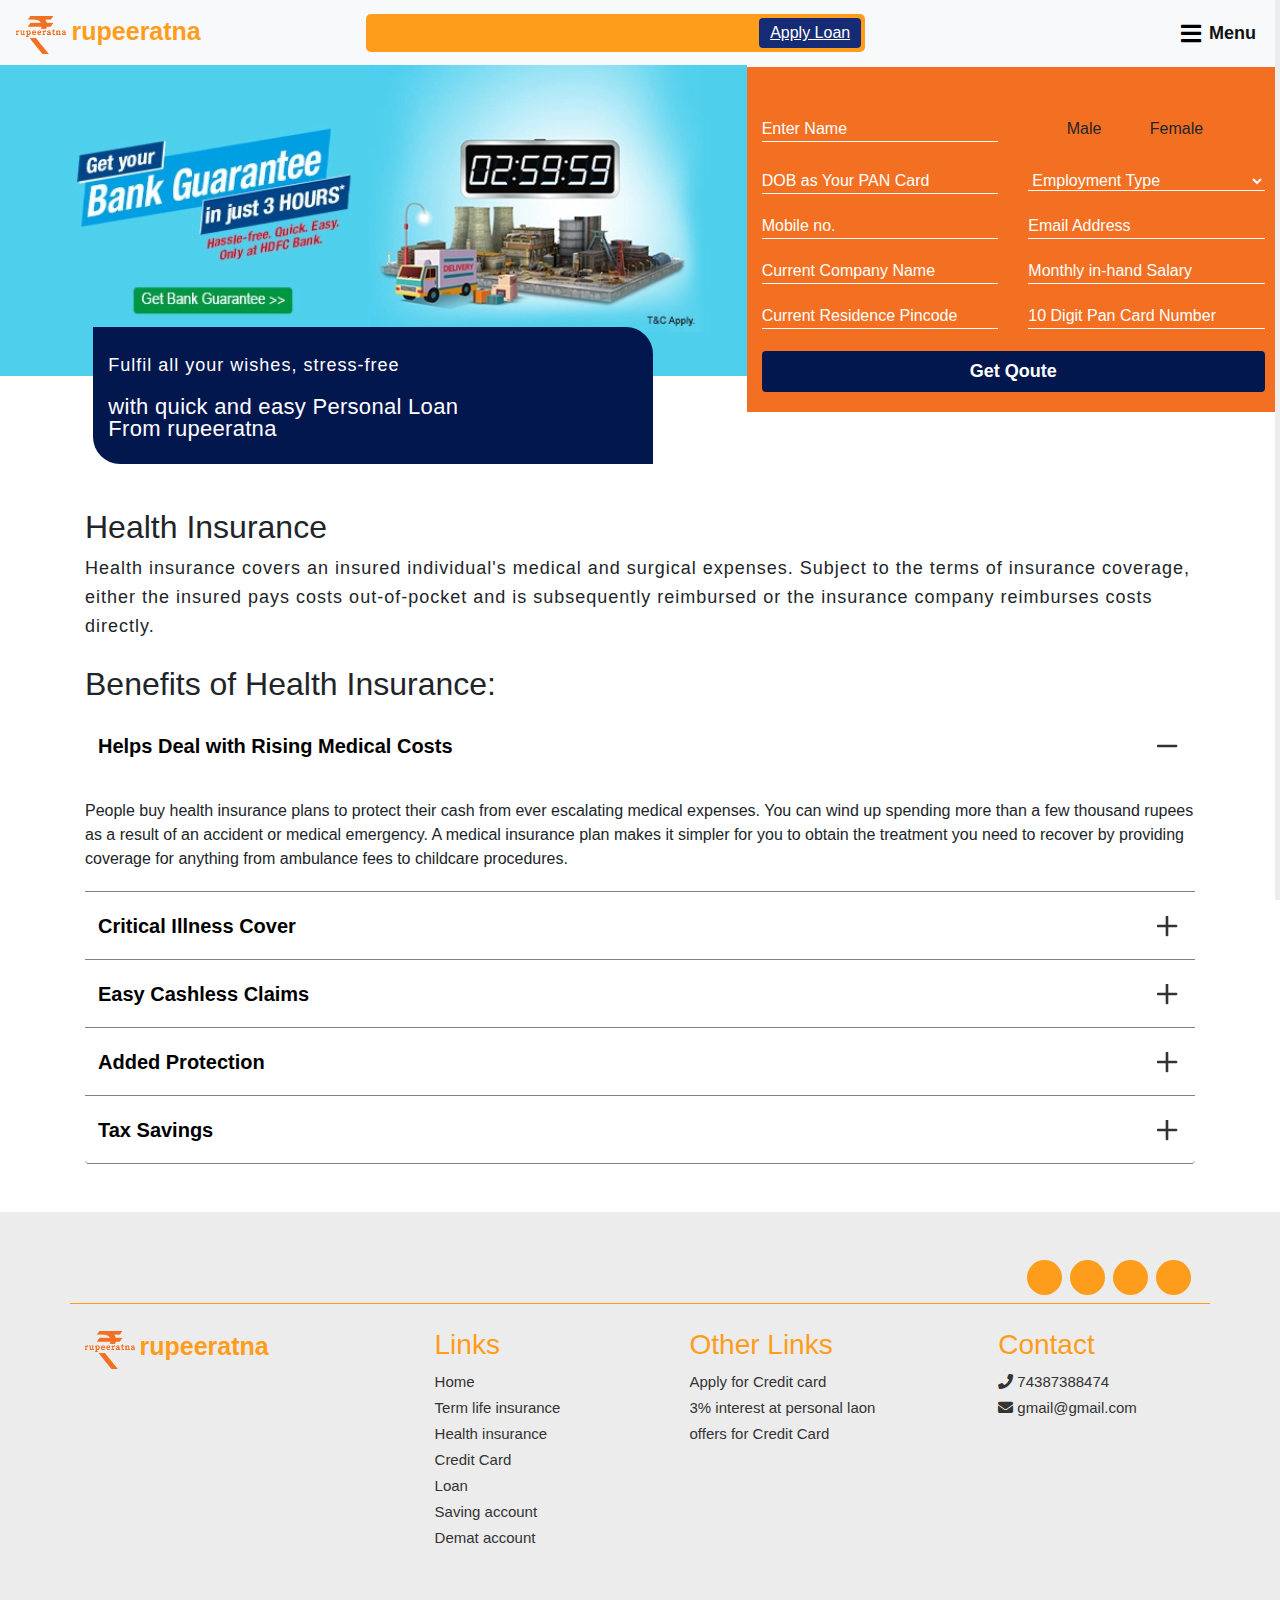
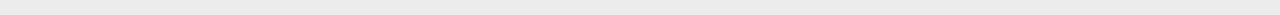
<file: Insurance/Health.html>
<!DOCTYPE html>
<html lang="en">

<head>
  <meta charset="UTF-8">
  <meta http-equiv="X-UA-Compatible" content="IE=edge">
  <meta name="robots" content="noindex">
  <meta name="viewport" content="width=device-width, initial-scale=1.0">
  <title>Health Insurance - rupeeratna</title>
  <link rel="icon" href="../image/logo.png" type="image/gif" sizes="20x20">
  <link rel="stylesheet" href="../index.css">

	<script src='../home-page.js'></script>
	<link rel="stylesheet" href="https://cdnjs.cloudflare.com/ajax/libs/font-awesome/4.7.0/css/font-awesome.min.css">
  <link rel="stylesheet" href="https://cdn.jsdelivr.net/npm/bootstrap@4.6.1/dist/css/bootstrap.min.css">
  <script src="https://cdn.jsdelivr.net/npm/jquery@3.6.0/dist/jquery.slim.min.js"></script>
  <link rel="stylesheet" href="https://cdnjs.cloudflare.com/ajax/libs/font-awesome/5.15.2/css/all.min.css" />
  <script src="https://cdn.jsdelivr.net/npm/popper.js@1.16.1/dist/umd/popper.min.js"></script>
  <script src="https://cdn.jsdelivr.net/npm/bootstrap@4.6.1/dist/js/bootstrap.bundle.min.js"></script>
  <link rel="preconnect" href="https://fonts.googleapis.com">
  <link rel="preconnect" href="https://fonts.gstatic.com" crossorigin>
  <link href="https://fonts.googleapis.com/css2?family=BhuTuka+Expanded+One&display=swap" rel="stylesheet">
		<link rel="stylesheet" href="../index_2.css">
		<style>
		h1:after,h2:after,h3:after{
		content:none;
		}
	</style>
</head>

<body>
  <nav class="navbar navbar-expand-lg navbar-light bg-light" style="display: flex; justify-content:space-between;">
        <a class="navbar-brand" href="../index.html">
            <img src="../image/logo.png" width="50" alt=""> <span style="font-size: 25px; font-weight: 700; color: #fe9d1b;">rupeeratna</span>
        </a>
       
      
        <div class="collapse navbar-collapse" id="navbarSupportedContent">
         
       <div class="col-12 head_spin">
        <span id="spin"></span><button class="btn appy"><a href="#" style="text-decoration: underline;color:white;">Apply Loan</a></button>
    </div>
        </div>
        <ul class="navbar-nav me-auto mb-2 mb-lg-0 my-account justify-content-end">
           
            <li class="nav-item">
              <a class="nav-link"  onclick="bars();"><i class="fa fa-bars" style="color: black;font-size:23px;"></i> <span class="for-text">Menu</span></a>
            </li>
            </ul>
      </nav>
    
      <div class="for-nav" id="for-nav">
        <div class="close"><i class="fa fa-close" onclick="closes();" id="close" style="display:none;"></i></div>
	
        <div class="nav-logo" style="padding:0px 0px 35px 25px;"><a href='../index.html' style='text-decoration:none;color:#fe9d1b;'><img src="../image/logo.png" width="50" alt=""> rupeeratna</div></a>
			<div>
            <ul type="none" class="for-side">
           
				<div class="accordion" id="accordionExample">
  <div class="card card_1"style="border-bottom:0.3px solid grey;">
    <div class="card-header" id="headingOne">
  
        <li type="button" data-toggle="collapse" data-target="#collapseOne" aria-expanded="true" aria-controls="collapseOne">
         Insurance<i class="fa fa-caret-down"></i>
        </li>
 
    </div>

    <div id="collapseOne" class="collapse" aria-labelledby="headingOne" data-parent="#accordionExample">
      <a href="./Termlife.html" class="card-body card_body-1">
		  Term life Insurance
      </a>
		 <a href="#" class="card-body card_body-1">
        Health Insurance
      </a>
    </div>
  </div>
				 <div class="card card_2"style="border-bottom:0.3px solid grey;border-radius:0;">
    <div class="card-header" id="headingTwo">
    
        <li type="button" data-toggle="collapse" data-target="#collapseTwo" aria-expanded="true" aria-controls="collapseTwo">
         Banking<i class="fa fa-caret-down"></i>
        </li>
 
    </div>

    <div id="collapseTwo" class="collapse" aria-labelledby="headingTwo" data-parent="#accordionExample">
      <a href="../Banking/Saving.html" class="card-body card_body-1">
		  Saving Account
      </a>
		 <a href="../Banking/Demat.html" class="card-body card_body-1">
        Demat Account
      </a>
    </div>
  </div>
				</div>
              
                <li class="menu_style"style="border-bottom:0.3px solid grey;">
                    <a href="../Loan">Loan</a>
                </li>
                <li class="menu_style"style="border-bottom:0.3px solid grey;">
                    <a href="../Credit-Card">Credit Cards</a>
                </li>
            </ul>
        </div>
      </div>




 

    <section class="py-5 form-side-ob">
      <div class="container-fluid">
        <div class="row d-flex flex-wrap">
          <div class="col-lg-7 col-md-7 col-sm-12 form-img">
        <img src="../image/form-side.jpg" width="100" class="form_img" alt="">			   
			  <div class="container image_obj-1">
            <div class="row">
              <div class="col-lg-9 col-md-12 image-obj py-4">
                <p>Fulfil all your wishes, stress-free</p>
                <h1>with quick and easy Personal Loan<br>From rupeeratna</h1>
              </div>
            </div>
            </div>
          </div>
          <div class="col-lg-5 col-md-5 col-sm-12 for-padding">
           
            <form class="second_form" action="" style="width: 100%;">
              <div class="row cascad">
                <div class="col-lg-6 col-md-6 col-sm-12 design">
                  <input type="text" placeholder="Enter Name">
                </div>
                <div class="col-lg-6 col-md-6 col-sm-12 design-2" style="display: flex;">
                  <div class="radio">
                    <input id="radio-1" name="radio" type="radio" checked>
                    <label for="radio-1" class="radio-label">Male</label>
                  </div>
                
                  <div class="radio">
                    <input id="radio-2" name="radio" type="radio">
                    <label  for="radio-2" class="radio-label">Female</label>
                  </div>
                </div>
              </div>
              <div class="row cascad">
                <div class="col-lg-6 col-md-6 col-sm-12 design">
                  <input type="text" placeholder="DOB as Your PAN Card">
                </div>
                <div class="col-lg-6 col-md-6 col-sm-12 design">
                  <select name=""  id="long">
                    <option value="">Employment Type</option>
                    <option value="Salaried">Salaried</option>
                    <option value="Self Employed">Self Employed</option>
                    <option value="Self Employed(Dr./CA)">Self Employed(Dr./CA)</option>
                  </select>
                </div>
              </div>
              <div class="row cascad">
                <div class="col-lg-6 col-md-6 col-sm-12 design">
                  <input type="varchar" placeholder="Mobile no.">             
                   </div>
                <div class="col-lg-6 col-md-6 col-sm-12 design">
                  <input type="email" placeholder="Email Address">
                </div>
              </div>
              <div class="row cascad">
                <div class="col-lg-6 col-md-6 col-sm-12 design">
                  <input type="text" placeholder="Current Company Name">
                </div>
                <div class="col-lg-6 col-md-6 col-sm-12 design">
                  <input type="text" placeholder="Monthly in-hand Salary">
                </div>
              </div>
              <div class="row cascad">
                <div class="col-lg-6 col-md-6 col-sm-12 design">
                  <input type="int" placeholder="Current Residence Pincode">             
                   </div>
                <div class="col-lg-6 col-md-6 col-sm-12 design">
                  <input type="varchar" placeholder="10 Digit Pan Card Number">
                </div>
              </div>
              <div class="row d-flex justify-content-end">
                <div class="col-lg-12 col-md-12 col-sm-12 d-flex justify-content-end">
                  <button class="btn Prik-btn">Get Qoute</button>
                </div>
              </div>
            </form>
          </div>
          </div>
      </div>
    </section>

  <section class="py-5">
    <div class="container">
      <div class="row">
        <div class="col-lg-12 col-md-12 col-sm-12">
          <h2>Health Insurance</h2>
          
          <p>Health insurance covers an insured individual's medical and surgical expenses. Subject to the terms of insurance coverage, either the insured pays costs out-of-pocket and is subsequently reimbursed or the insurance company reimburses costs directly.

          </p>
        </div>
      
      </div>
    </div>
    <div class="container">
     
     
      <div class="row pt-2">
        <div class="col-12">
          <h2>Benefits of Health Insurance:</h2>
        </div>
      </div>
      <div class="row">
        <div class="col-lg-12 col-md-12 col-sm-12">

         <div class="accordion" id="accordionExample">
  <div class="card">
    <div class="card-header" id="headingOne">
      <h2 class="mb-0">
        <button class="btn btn-link Prik-col" type="button" data-toggle="collapse" data-target="#collapseOne" aria-expanded="true" aria-controls="collapseOne">
				 Helps Deal with Rising Medical Costs
             </button>
      </h2>
    </div>

    <div id="collapseOne" class="collapse show" aria-labelledby="headingOne" data-parent="#accordionExample">
      <div class="card-body">
         People buy health insurance plans to protect their cash from ever escalating medical expenses. You can wind up spending more than a few thousand rupees as a result of an accident or medical emergency. A medical insurance plan makes it simpler for you to obtain the treatment you need to recover by providing coverage for anything from ambulance fees to childcare procedures.
		  
		   </div>
    </div>
  </div>
       <div class="card">
    <div class="card-header" id="headingTwo">
      <h2 class="mb-0">
        <button class="btn btn-link collapsed Prik-col" type="button" data-toggle="collapse" data-target="#collapseTwo" aria-expanded="false" aria-controls="collapseTwo">
				   Critical Illness Cover

              </button>
      </h2>
    </div>
		   
          <div id="collapseTwo" class="collapse" aria-labelledby="headingTwo" data-parent="#accordionExample">
      <div class="card-body">
			  Numerous health insurance plans will charge an extra fee and include coverage for severe conditions. This is another another essential protection to carry in light of the increased prevalence of ailments linked to modern lifestyles. If you are identified with one of the serious diseases that are covered, you will get a lump sum payment. Critical illness coverage is another essential advantage of having health insurance since dealing with and managing these problems may sometimes be highly expensive.
		  
        </div>
    </div>
  </div>
      <div class="card">
    <div class="card-header" id="headingThree">
      <h2 class="mb-0">
        <button class="btn btn-link collapsed Prik-col" type="button" data-toggle="collapse" data-target="#collapseThree" aria-expanded="false" aria-controls="collapseThree">
				  Easy Cashless Claims
             </button>
      </h2>
    </div>
          <div id="collapseThree" class="collapse" aria-labelledby="headingThree" data-parent="#accordionExample">
      <div class="card-body">
		  Each health insurance company will have partnerships with a handful of network hospitals where you may submit claims without paying cash. Receiving emergency medical assistance is now lot simpler as a result. You essentially don't have to pay for any of the covered services at a network hospital. We will cover the medical costs for all legitimate claims, leaving you to pay only the required deductibles and non-covered expenses.
        </div>
    </div>
</div>
   <div class="card">
    <div class="card-header" id="headingfour">
      <h2 class="mb-0">
        <button class="btn btn-link collapsed Prik-col" type="button" data-toggle="collapse" data-target="#collapsefour" aria-expanded="false" aria-controls="collapsefour">
				 Added Protection
           </button>
      </h2>
    </div>
	   
	     <div id="collapsefour" class="collapse" aria-labelledby="headingfour" data-parent="#accordionExample">
      <div class="card-body">
You might ask why you need to get your own health insurance policy if you have coverage via a group health insurance plan. Well, compared to group policies, individual health insurance plans give more and better coverage. Additionally, you run the danger of losing the cover if you decide to quit the organisation at any point, which might put your funds and you at risk.
      </div>
  </div>
			 </div>
 <div class="card">
    <div class="card-header" id="headingfive">
      <h2 class="mb-0">
        <button class="btn btn-link collapsed Prik-col" type="button" data-toggle="collapse" data-target="#collapsefive" aria-expanded="false" aria-controls="collapsefive">
			 Tax Savings
         </button>
      </h2>
    </div>
	 <div id="collapsefive" class="collapse" aria-labelledby="headingfive" data-parent="#accordionExample">
      <div class="card-body">
      The Income Tax Act of 1961's Section 80D allows for tax deductions for premiums paid for maintaining health insurance coverage. You may deduct up to INR 25,000 per year from your taxable income for a policy for you, your spouse, your children, and parents under the age of 60. You may deduct an extra INR 50,000 if you've additionally bought an insurance for a parent who is older than 60.
    </div>
</div>
			 </div>
 
    </div>
		  </div>
		</div>
	  </div>
  </section>

   <section class="py-5" style="position:relative;z-index:99999!important; background-color: #ececec;">
  <div class="container">
  <div class="row pb-2">
    <div class="col-12 social_links pb-2">
        <a href=""><i class="fa fa-instagram"></i></a>
        <a href=""><i class="fa fa-facebook"></i></a>
        <a href=""><i class="fa fa-twitter"></i></a>
        <a href=""><i class="fa fa-youtube"></i></a>

    </div>
  </div>
  <div class="row">
    <div class="col-lg-3 col-sm-12 footer_logo py-3">
      <img src="../image/logo.png" width="50" alt=""> <span style="font-size: 25px; font-weight: 700; color: #fe9d1b;">rupeeratna</span>
      
      <p>

      </p>
    </div>
    <div class="col-lg-3 col-md-6 col-sm-12 footer_menu py-3">
     
      <ul>
        <h3 style="color: #fe9d1b;">Links</h3>
        <li>
          <a href="../index.html">Home</a>
        </li>
        <li>
          <a href="./Termlife.html">Term life insurance</a>
        </li>
        <li>
          <a href="#">Health insurance</a>
        </li>
        <li>
          <a href="../Credit-Crad">Credit Card</a>
        </li>
        <li>
          <a href="../Loan">Loan</a>
        </li>
        <li>
          <a href="../Banking/Saving.html">Saving account</a>
        </li>
        <li>
          <a href="../Banking/Demat.html">Demat account</a>
        </li>
      </ul>
    </div>
    <div class="col-lg-3 col-md-6 col-sm-12 footer_menu py-3">
      <ul>
        <h3 style="color: #fe9d1b;">Other Links</h3>
        <li>
          <a href="../Credit-Card">Apply for Credit card</a>
        </li>
        <li>
          <a href="../Loan">3% interest at personal laon</a>
        </li>
        <li>
          <a href="../Credit-Card">offers for Credit Card</a>
        </li>
      </ul>
    </div>
    <div class="col-lg-3 col-md-12 col-sm-12 footer_menu py-3">
   
      <ul>
        <h3 style="color:#fe9d1b;">Contact</h3>
        <li>
          <a href=""><i class="fa fa-phone"></i> 74387388474</a>
        </li>
        <li>
          <a href=""><i class="fa fa-envelope"></i> gmail@gmail.com</a>
        </li>
      </ul>
    </div>
  </div>
  </div>
 </section>
  <script src="https://ajax.googleapis.com/ajax/libs/jquery/3.6.0/jquery.min.js"></script>


  <script src="../js/form.js"></script>


</body>

</html>
</file>
<file: index.css>
body{
font-family: "Arial", sans!important;
}
.types:after{
content: ' ';
background-color: #f37022;
height: 3px;
width: 100%;
position: absolute;
bottom: 0;
left: 0;
z-index:-1;
}
p{
font-size:18px;
letter-spacing:1px;
	line-height:29px;
}
.Loan{
width:60%;
	
}
.cascad .design input::placeholder{
color:white;
}
.types{
  display: inline-block;
  position: relative;
	line-height:10px;
}


@media(max-width:323px){
	.types{
	font-size:35px;
	}
}

button.btn.btn-link.collapsed.Prik-col{
  color: #000!important;
  font-size: 20px!important;
	font-weight:600;
	display:flex;
	justify-content:space-between;
	align-items:center;
	width:100%;

}

.second_form{
padding:0;
	padding-top:40px;
	padding-bottom:20px;
}
.py-5.form-side-ob{
padding-top:0!important;
}
option{
background:#fff;
}
.web_logo{
width:10%;
}
#long{
background:#fff;
}
.dropdown-menu.Ins1{
		background:#f37022;
}
.dropdown-menu.Ins{
left:685px!important;
	background:#f37022;

}
.for-slider{
position:sticky;
	top:0;
	z-index:9999;
}
.bottom-details{
border-top:1px solid #fff;
}
.bottom_text{
flex-wrap:wrap;
background-color: #3D3C42;
}
button.btn.btn-link.Prik-col{
box-shadow:none;
	text-align:start;
}

button.btn.btn-link.Prik-col{
  color: #000!important;
  font-size: 20px!important;
	font-weight:600;
	display:flex;
	justify-content:space-between;
	align-items:center;
	width:100%;
}
a#navbarDropdown,a#navbarDropdown1{
align-items:center;
}


* {
  margin: 0;
  padding: 0;
  box-sizing: border-box;
}

.navbar {
  background-color: #03174f;
	
}

body {
  background-color: #fff;
}

#success {
  color: #000;
  text-align: center;
  margin-bottom: 4px;
}

.sld_prik {
  background-color: rgb(56 117 121 / 2);
}

.sld_prik_2 {
  background-color: rgb(106 159 140 / 2);
}

.sld_prik_3 {
  background-color: rgb(36 52 62 / 2);
}

.for_banner-1 {
  display: flex;
  justify-content: start;
  background-image: url('./png/banner.png');
  background-size: cover;
}

.for_banner-2 {
  display: flex;
  justify-content: start;
  background-image: url('./png/banner.png');
  background-size: cover;
}

.for_banner {
  display: flex;
  justify-content: start;
  background-image: url('./png/banner.png');
  background-size: cover;
}

.for_banner_1 img {
  width: 100%;
}

.for_banner_1 {
  width: 30%;
  padding: 20px;
  display: flex;
  justify-content: start;
  align-items: center;
}

.for_banner_2 {
  width: 30%;
  text-align: center;
  display: flex;
  justify-content: center;
  align-items: center;
}

.for_banner_2 h1 {
  color: white;
  font-size: 40px;
  font-weight: 700;
}

.Second_section {
  padding: 12px;
  display: flex;
  justify-content: center;
}

.Second_section h1 {
  font-size: 54px;
  background-color: white;
}

.head {
  display: flex;
  justify-content: space-between !important;
  align-items: center;
  width: 100%;
  /* position: sticky!important;
    top: 0!important; */
  z-index: 999;
}


button.navbar-toggler {
border-color:rgba(0,0,0,0)!important;
}

@media(max-width:535px){
	a.navbar-brand {
	width:25%;
		margin-left:0;
	}
	.web_logo{
	width:58%;
	}
}

.full {
  color: #f37022;
  font-size: 25px;
}

.only_r {
  font-family: 'BhuTuka Expanded One', cursive;
  font-size: 40px;
  font-weight: 900;
}

.rupee {
  color: #f37022;
  font-size: 25px;
}

.logo {
  width: 5%;
  background-color: green;
}

.Us.contact{
  background-color: #f37022;
  padding: 12px;
  font-size: 18px;
  text-decoration: none;
	justify-content:center;
  font-weight: 700;
  border-radius: 5px;
}
.Us.contact button{
  color: #fff;
}
.Us.contact:hover button{
  color: #f37022;
  transition: 0.4s;

}
.Us.contact:hover {
  transition: 0.4s;

  background-color: transparent;
  border: 0.6px solid #f37022;
}

.head_2 button {
  font-size: 20px;
  font-weight: 700;
  font-style: arial;
}

/* .first_section {
  display: flex;
  align-items: center;
} */
#input_form{
  margin: 10vh 0;
}
.dropdown-menu{
  left: 950px!important;
	
}
.dropdown-menu.show{
	margin-bottom:12px;
	border:1px solid #fff;
}
.carousel-item{
  min-height: 400px;
}

.second {

  width: 100%;
  position: relative;
  flex-direction: column;
}
.dropdown-item.Prik-account{
text-align:center;
	font-size:18px!important;
}
.dropdown-item.Prik-account:hover{
  background-color: #fff;
  color:#f37022!important;

}
@media(max-width:426px){
	button.btn.btn-link.collapsed.Prik-col{
	font-size:12px!important;
	}
	.card-body{
	    font-size: 12px;
    letter-spacing: 0.5px;
    line-height: 1rem;
	}
	button.btn.btn-link.Prik-col{
	font-size:12px!important;
	}
	.btn.btn-link.Prik-col:after {
	width:18px!important;
		height:18px!important;
	}
.form_padd{
	padding:115px 0px 0px 0px!important; 
	}
	h2{
	font-size:24px!important;
	}
	h1{
		font-size:30px!important;
	}
	.ad{
display:none;	
}
}
@media(max-width:376px){
.form_padd{
	padding:100px 0px 0px 0px!important; 
	}
}
@media(max-width:321px){
.form_padd{
	padding:75px 0px 0px 0px!important; 
	}
}
@media(max-width:768px) {
	.form_padd{
	padding:230px 0px 0px 0px; 
	}
	.Loan{
width:100%;
	margin:0 auto;
}
	
  .form_container {
    margin-right: 0 !important;
  }

  .Us.contact {
    padding-left: 0 !important;
  }

  .for_banner_2,
  .for_banner_1 {
    width: 50% !important;
  }

  .for_banner_2 h1 {
    font-size: 30px !important;
  }
}

.form_container {
 
  background-color: rgba(254,254,254,0.5);
  border-radius: 10px;
}

form {
  width: 100%;
  /* display: flex;
  flex-direction: column;
  justify-content: center; */
  padding: 20px 35px;

}

form h3 {
  /* margin-bottom: 40px; */
  font-size: 40px;
  color: #03174f;
  font-weight: 700;
  position: relative;
  display: inline-block;
}

h3::after {
  content: ' ';
  width: 100%;
  bottom: 0;
  left: 0;
  background-color: #f37022;
  height: 3px;
  border-radius: 50px;
  position: absolute;
}

.form_container .inp {
  width: 100%;



}

.heading {
  width: 100%;
  position: relative;
  margin-bottom: 20px;
}

.form_container input {
  width: 100%;
  box-shadow: 0 0 10px 0 rgb(0 0 0 / 10%);
  padding: 6px;
  margin-bottom: 12px;
  border-radius: 5px;
  border: none;
  outline: none;
}

.form_container select,
.form_container select option {
  width: 100%;
  padding: 6px;
  box-shadow: 0 0 10px 0 rgb(0 0 0 / 10%);
  background: #fff;
  border-radius: 5px;
  outline: none;
  border: none;
  margin-bottom: 12px;
}

form .bt {
  width: 100%;
  font-size: 20px;
  padding: 6px;
  font-weight: 600;
  border: none;
  border-radius: 5px;
  background-color: #f37022;
  color: #fff;
}

#navbarNav ul li a {
  font-size: 18px;
  color: #fff;
  /* font-weight: 600; */
  padding: 12px;
}

@media(max-width:806px) {
  .form_container {
    width: 100%;
    position: relative;
    max-width: 100%;
  }

  .second {
    flex-wrap: wrap-reverse;
    display: flex;
  }


}

.what {
  font-size: 49px;
  padding-top: 23px;
  padding-left: 23px;
  font-family: fangsong;
}

.pahra {
  display: flex;
  justify-content: space-between;
  align-items: center;
  padding-left: 20px;
}

.pahra p {
  letter-spacing: 0.56px;
}
#long{
background:transparent;
	color:white;
}

.design input,
.design select {
  outline: none;
  border: none;
	background:transparent;
  width: 100%;
  border-bottom: 1px solid white;
}

.pahra img {

  width: 37%;
}

@media(max-width:991px) {
  a.nav-link {
    display: flex;
    justify-content: center;
  }

  .Us.contact {
    width: 100%;
  }
}

/* footer */
@import url('https://fonts.googleapis.com/css2?family=Poppins:wght@200;300;400;500;600;700&display=swap');

footer {
  background: #03174f;
  width: 100%;
  bottom: 0;
  left: 0;
}

/* footer::before{
  content: '';
  position: absolute;
  left: 0;
  top: 100px;
  height: 1px;
  width: 100%;
  background: #AFAFB6;
} */
footer .contents {
  max-width: 1250px;
  margin: auto;
  padding: 30px 40px 10px 40px;
}

footer .contents .top {
  display: flex;
  align-items: center;
  justify-content: space-between;
  margin-bottom: 50px;
}

.contents .top .logo-details {
  color: #fff;
  font-size: 30px;
}

.contents .top .media-icons {
  display: flex;
}

.contents .top .media-icons a {
  height: 40px;
  width: 40px;
  margin: 0 8px;
  border-radius: 50%;
  text-align: center;
  line-height: 40px;
  color: #fff;
  font-size: 17px;
  text-decoration: none;
  transition: all 0.4s ease;
}

.top .media-icons a:nth-child(1) {
  background: #4267B2;
}

.top .media-icons a:nth-child(1):hover {
  color: #4267B2;
  background: #fff;
}

.top .media-icons a:nth-child(2) {
  background: #1DA1F2;
}

.top .media-icons a:nth-child(2):hover {
  color: #1DA1F2;
  background: #fff;
}

.top .media-icons a:nth-child(3) {
  background: #E1306C;
}

.top .media-icons a:nth-child(3):hover {
  color: #E1306C;
  background: #fff;
}

.top .media-icons a:nth-child(4) {
  background: #0077B5;
}

.top .media-icons a:nth-child(4):hover {
  color: #0077B5;
  background: #fff;
}

.top .media-icons a:nth-child(5) {
  background: #FF0000;
}

.top .media-icons a:nth-child(5):hover {
  color: #FF0000;
  background: #fff;
}

footer .contents .link-boxes {
  width: 100%;
  display: flex;
  justify-content: space-between;
}

footer .contents .link-boxes .box {
  width: calc(100% / 5 - 10px);
}

.contents .link-boxes .box .link_name {
  color: #fff;
  font-size: 18px;
  font-weight: 400;
  margin-bottom: 10px;
  position: relative;
}

.link-boxes .box .link_name::before {
  content: '';
  position: absolute;
  left: 0;
  bottom: -2px;
  height: 2px;
  width: 35px;
  background: #fff;
}

.contents .link-boxes .box li {
  margin: 6px 0;
  list-style: none;
}

.contents .link-boxes .box li a {
  color: #fff;
  font-size: 14px;
  font-weight: 400;
  text-decoration: none;
  opacity: 0.8;
  transition: all 0.4s ease
}

.contents .link-boxes .box li a:hover {
  opacity: 1;
  text-decoration: underline;
}

.contents .link-boxes .input-box {
  margin-right: 55px;
}

.link-boxes .input-box input {
  height: 40px;
  width: calc(100% + 55px);
  outline: none;
  border: 2px solid #AFAFB6;
  background: #140B5C;
  border-radius: 4px;
  padding: 0 15px;
  font-size: 15px;
  color: #fff;
  margin-top: 5px;
}

.link-boxes .input-box input::placeholder {
  color: #AFAFB6;
  font-size: 16px;
}

.link-boxes .input-box input[type="button"] {
  background: #fff;
  color: #140B5C;
  border: none;
  font-size: 18px;
  font-weight: 500;
  margin: 4px 0;
  opacity: 0.8;
  cursor: pointer;
  transition: all 0.4s ease;
}

.input-box input[type="button"]:hover {
  opacity: 1;
}

footer .bottom-details {
  width: 100%;
  background: #3D3C42;
}

footer .bottom-details .bottom_text {
  max-width: 1250px;
  margin: auto;
  padding: 20px 40px;
  display: flex;
  justify-content: space-between;
}

.bottom-details .bottom_text span,
.bottom-details .bottom_text a {
  font-size: 14px;
  font-weight: 300;
  color: #fff;
  opacity: 0.8;
  text-decoration: none;
}

.bottom-details .bottom_text a:hover {
  opacity: 1;
  text-decoration: underline;
}

.bottom-details .bottom_text a {
  margin-right: 10px;
}

@media (max-width: 900px) {
  footer .contents .link-boxes {
    flex-wrap: wrap;
  }

  footer .contents .link-boxes .input-box {
    width: 40%;
    margin-top: 10px;
  }
}

@media (max-width: 700px) {
  footer {
    position: relative;
  }

  .contents .top .logo-details {
    font-size: 26px;
  }

  .contents .top .media-icons a {
    height: 35px;
    width: 35px;
    font-size: 14px;
    line-height: 35px;
  }

  footer .contents .link-boxes .box {
    width: calc(100% / 3 - 10px);
  }

  footer .contents .link-boxes .input-box {
    width: 60%;
  }

  .bottom-details .bottom_text span,
  .bottom-details .bottom_text a {
    font-size: 12px;
  }
}

@media (max-width: 520px) {
  footer::before {
    top: 145px;
  }

  footer .contents .top {
    flex-direction: column;
  }

  .contents .top .media-icons {
    margin-top: 16px;
  }

  footer .contents .link-boxes .box {
    width: calc(100% / 2 - 10px);
  }

  footer .contents .link-boxes .input-box {
    width: 100%;
  }
}

/* footer end */

div#banner {
  background-image: url("png/banner.png");
  /* background-color: transparent; */
  display: flex;
  justify-content: end;
  /* background-color: blue; */
  background-size: 100% 100%;
}
.row.cascad{
  padding: 10px 0px;
    display: flex;
    justify-content: space-around;
    flex-direction: row;
    flex-wrap: wrap;
}



.btn.Prik-btn{
  width: 100%;
  margin-top: 12px;
  background-color: #03174f;
  font-size: 18px;
  font-weight: 700;
  color: #fff;
}
.btn.Prik-btn:hover{
  border: 1px solid #03174f;
  color: #03174f;
  background-color: transparent;
}
.image_obj-1{
  position: absolute;
  bottom: -15%;

}


.image-obj{
  border-radius: 0px 27px 0px 27px;
  background-color: #03174f;
  margin: auto;
  color: #fff;
}
.image-obj h1{
  font-size: 22px!important;

	color:white;
	margin-bottom:0;
	text-align:start;
}
.cascad .design input{
background:transparent;
	
}
.for-padding{
background:#f37022;
}
@media(max-width:768px){
	.form_container{
	margin-top:10px;}
  .image_obj-1{
position: absolute;
bottom: 0;
max-width: 100%!important;

  }
  .for-padding{
    padding: 150px 20px 0px 20px;
	   margin:0px 10px;
	  border-radius:4px;
	 
  }
  .image_obj-1 .row{
    position: absolute;
    width: 100%;
	  z-index:9;
	 
  }
  .image-obj h1{
    font-size: 18px;
   
  }
  .image-obj{
    border-radius: 0px;
    margin: 0;
  }
.form-img img{
	margin-top:0!important;
	}
}
/*radio*/
.form-img img{
	margin-top:-37px;
}
.form-img{
  display: flex;
  position: relative;
  justify-content: center;
  align-items: center;
	padding-left:0!important;
	padding-right:0!important;
}
.form_img{
  width: 100%;
  display: flex;
  justify-content: center;
}

#radio-1{
  width: none!important;
}
.radio {
  margin: 0px 10px 0px 0px;

  input[type="radio"] {
    position: absolute;
    opacity: 0;

    +.radio-label {
      &:before {
        content: '';
        background: $color1;
        border-radius: 100%;
        border: 1px solid darken($color1, 25%);
        display: inline-block;
        width: 1.4em;
        height: 1.4em;
        position: relative;
        top: -0.2em;
        margin-right: 1em;
        vertical-align: top;
        cursor: pointer;
        text-align: center;
        transition: all 250ms ease;
      }
    }

    &:checked {
      +.radio-label {
        &:before {
          background-color: $color2;
          box-shadow: inset 0 0 0 4px $color1;
        }
      }
    }

    &:focus {
      +.radio-label {
        &:before {
          outline: none;
          border-color: $color2;
        }
      }
    }

    &:disabled {
      +.radio-label {
        &:before {
          box-shadow: inset 0 0 0 4px $color1;
          border-color: darken($color1, 25%);
          background: darken($color1, 25%);
        }
      }
    }

    +.radio-label {
      &:empty {
        &:before {
          margin-right: 0;
        }
      }
    }
  }
}

/*radio*/


/* media start */
@media(max-width:767px){
 div.design{
  padding: 18px 0px 18px 5px;
  }
  .row.cascad{
    padding: 0px 15px 20px 0px;
  }
 .design-2{
  padding: 18px 0px 18px 5px; }
  .radio{
    margin: 0px 12px 0px 0px;
  }
}

/* navbar start */

/* navbar end */



.btn.btn-link.Prik-col:after {
					content:'';
			  padding:5px;
			  background-repeat:no-repeat;
			  width:30px;
			  height:30px;
			  background-image: url("data:image/svg+xml,%3csvg viewBox='0 0 16 16' fill='%23333' xmlns='http://www.w3.org/2000/svg'%3e%3cpath fill-rule='evenodd' d='M8 0a1 1 0 0 1 1 1v6h6a1 1 0 1 1 0 2H9v6a1 1 0 1 1-2 0V9H1a1 1 0 0 1 0-2h6V1a1 1 0 0 1 1-1z' clip-rule='evenodd'/%3e%3c/svg%3e");
      transform: scale(.7) !important;
    }
    .btn.btn-link.Prik-col:not(.collapsed):after {
		content:'';
		 padding:5px;
		height:30px;
		background-repeat:no-repeat;
		width:30px;
      background-image: url("data:image/svg+xml,%3csvg width='100%' viewBox='0 0 16 16' fill='%23333' xmlns='http://www.w3.org/2000/svg'%3e%3cpath fill-rule='evenodd' d='M0 8a1 1 0 0 1 1-1h14a1 1 0 1 1 0 2H1a1 1 0 0 1-1-1z' clip-rule='evenodd'/%3e%3c/svg%3e");
    }
		
		
		
		.card{
		border:none!important;
			border-bottom:0.4px solid grey!important;
		}
		.card-header{
		background:transparent!important;
			border:none!important;
			padding-left:0!important;
			padding-right:0!important;
		}
		.card-body{
		padding-left:0!important;
			padding-right:0!important;
		}
</file>
<file: index_2.css>
* {
    margin: 0;
    padding: 0;
    box-sizing: border-box;
}
html{
  scroll-behavior: smooth;
}
.footer_menu ul li a:hover{
color:black;
}
.card-body.card_body-1{
padding:12px!important;
	margin:12px!important;
	border-radius:4px;
	width:90%;
	border:1px solid #fe9d1b;
}
.menu_style{
padding:0.75rem 1.25rem;
	font-size:18px;
}
.menu_style a:hover{
color:black;
}
.card_1,.card_2{
border:none;
}
.card_body-1{
font-size:16px;
}
.card_body-1:hover{
color:black;
}
.card_1 .card-header,.card_2 .card-header{
background:transparent;
	padding: 0.75rem 1.25rem!important;
}
.card_1 .card-header li,.card_2 .card-header li{
font-size:18px;
}
.close{
position:absolute;
	top:0px;
	left:-40px;
}
.navbar-collapse {
    max-width: 40%;
    justify-content: center;
}
.dropdown-container{
margin-bottom:12px;
}
.nav-link{
display:flex;
	align-items:center;
	cursor:pointer;
	
}
.nav-link:hover{
color:black;
	
	
}
.fa.fa-bars{
margin-right:8px;
}





.fa_1 {
    font-size: 30px;
    color: #fe9d1b;
}

.fa_2 {
    display: flex;
    justify-content: center;
    font-size: 30px;
    color: #fe9d1b;
}

.home_loan {
    position: absolute;
    top: 0;
    z-index: 999;
    display: grid;
    margin-left: 40px;
    align-items: center;
    height: 100%;
}

.my-account {
    width: 20%;
    align-items: center;
    justify-content: space-between;
    flex-direction: row;
}

.marquee__img i {
    color: #fe9d1b;
    font-size: 27px;
    display: flex;
    justify-content: center;
}

.menu-row {
    justify-content: space-between;
}

.menu-personal-1 {
    background-color: white;
    display: grid;
    justify-content: center;

}
.first{
    padding: 22px 0px;
    text-align: center;
}
.first div{
    display: flex;
    justify-content: center;
    align-items: center;
}
.first i{
    font-size: 22px;
    margin-right: 2px;
    color: #fe9d1b;
}
.second i{
    font-size: 22px;
    color: #fe9d1b;
    margin-right: 2px;
}
.first span{
    font-size: 12px;
    color: #090979;
}
.second span{
    font-size: 12px;
    color: #090979;
}
.second{
    padding: 22px 0px;
    text-align: center;
}
.for-text{
    font-size: 18px;
    color: #111;
    font-weight: 600;
}

.menu-personal {
    background-color: white;
    display: flex;
    justify-content: space-around;
    align-items: center;
}

.menu-personal span {
    font-size: 18px;
}

.menu-personal-1 span {
    font-size: 18px;
}

.nav-logo {
    color: #fe9d1b;
    font-size: 25px;
    font-weight: 600;
}

.head_spin {
    background-color: #fe9d1b;
    border-radius: 5px;
    padding: 4px;
    text-align: center;
}

.for-nav ul {
    padding: 0px 5px;
}

#close {
    font-size: 20px;
    padding: 5px;
    color: black;
    position: fixed;
    
}

#prev {
    justify-content: flex-start;
    left: 0.5%;

}

#next {
    justify-content: flex-end;
    right: 0.5%;
}

.for-1 {
    /* background-color: #090979; */
    background-image: url(./image/image_1.jpg);
    background-size: 100% 100%;
    background-repeat: no-repeat;
}

.for-2 {
    /* background-color: #097954; */
    background-image: url(./image/image_2.jpg);
    background-size: 100% 100%;
    background-repeat: no-repeat;
}

.for-3 {
    /* background-color: #094f79; */
    background-image: url(./image/image_3.jpg);
    background-size: 100% 100%;
    background-repeat: no-repeat;
}

.for-slider {

    min-height: 400px;
}

.for-slider img {
    width: 100%;
}

.back {
    width: 100%;
    z-index: 9999;
    position: fixed;
    display: none;
    justify-content: end;
    top: 0;
    transition: 2s;
    height: 100%;
}


.appy {
    float: right;
    padding: 2px 10px;
    background-color: #162b75;
    color: white;
    text-decoration: underline;
}

.appy:hover {

    background-color: #fff;
    color: #162b75;
    text-decoration: underline;
}

.for-nav {
    height: 100%;
    width: 0;
    position: fixed;
    z-index: 999999;
    top: 0;
	border-left:5px solid rgba(0, 0, 0, 0.07);
    right: 0;
    /* padding: 0px 5px; */
    background-color: #fff;
    overflow-x: hidden;
    transition: 0.2s;
    padding-top: 60px;

}




.for-side li a {


    text-decoration: none;

    display: block;
    border: none;
    background: none;
    width:100%;
    text-align: left;
    cursor: pointer;
    outline: none;
   

}

/* media 768px start*/

@media(max-width:768px) {
    

    .marquee__img {
        width: 35px !important;
        height: 35px!important;
    }
	td {

    font-weight: 400!important;
}

    .marquee__img {
        width: max(4rem, 4vw);
        height: 4rem;
    }

    .for-slider {

        min-height: 200px;
    }

    .home_loan {
     position: relative;
 margin:auto;
    }
	.table_side li{
	font-weight:400!important;
	}
}



/* media 768px end*/


/* media 426px start*/

@media(max-width:426px) {
	.footer_menu{
    display: block!important;
  padding:0px 0px 0px 85px;
}
	
	.footer_logo{
	display:flex;
		justify-content:center;
	}
	.footer_logo span{
	margin:0px 0px 0px 12px;
	}
	.social_links{
justify-content:space-evenly!important;	
}

    .for-text {

        display: none;
    }
    .for-slider {

        min-height: 150px;
    }

    .icon i {
        font-size: 50px !important;
    }
	.scrol{

		top:95%!important;
}
}


/* media 426px end*/

/* marquee start*/

*,
*::before,
*::after {
    margin: 0;
    padding: 0;
    box-sizing: border-box;
}

body {
    min-height: 100vh;
    font-family: "Inter", sans-serif;
}



.body__inner-wrapper {
    height: 100%;
    max-width: 104rem;
    display: flex;
    flex-direction: column;
    gap: 6rem;
    justify-content: center;
    margin-inline: auto;
    /* margin-block-start: 6rem; */
}

.outline__text {
    font-family: sans-serif;
    -webkit-text-stroke: 1px black;
    -webkit-text-fill-color: white;
}

.marquee {
    width: 100%;
  	padding:20px;
    pointer-events: none;
    background: #fe9d1b;
    overflow: hidden;
    /* box-shadow: 0 2rem 2rem 0.4rem rgba(0, 0, 0, 0.2); */
}

.marquee__inner-wrap {
    height: 100%;
    width: 100%;
}

.marquee span {
    text-align: center;
    color: #fff;
    font-weight: 400;
    white-space: nowrap;
    font-size: 18px;
    line-height: 20px;
    font-weight: 700;
    padding: 1vh 1vw 0;
    text-transform: uppercase;
}

.marquee__img {
    width: 50px;
    height: 50px;
    display: flex;
    justify-content: center;
    align-items: center;
    margin: 0 4vw;
    border-radius: 100rem;
    background-size: cover;
    background-position: center;
    background-repeat: no-repeat;
    background-color: #444;
    /* filter: grayscale(1); */
}

.marquee__inner {
    height: 100%;
    width: fit-content;
    align-items: center;
    display: flex;
    position: relative;
    animation: marquee 25s linear infinite;
    will-change: transform;
}

@keyframes marquee {
    to {
        transform: translateX(-50%);
    }
}

/* marquee end*/


/* why choose start*/

h1,
h2,
h3,
h4,
h5,
h6 {}

a,
a:hover,
a:focus,
a:active {
    text-decoration: none;
    outline: none;
}

a,
a:active,
a:focus {
    color: #333;
    text-decoration: none;
    transition-timing-function: ease-in-out;
    -ms-transition-timing-function: ease-in-out;
    -moz-transition-timing-function: ease-in-out;
    -webkit-transition-timing-function: ease-in-out;
    -o-transition-timing-function: ease-in-out;
    transition-duration: .2s;
    -ms-transition-duration: .2s;
    -moz-transition-duration: .2s;
    -webkit-transition-duration: .2s;
    -o-transition-duration: .2s;
}

ul {
    margin: 0;
    padding: 0;
    list-style: none;
}

img {
    max-width: 100%;
    height: auto;
}

span,
a,
span:hover {
    display: inline-block;
    text-decoration: none;

}

.section-head {
    margin-bottom: 60px;
}

.section-head h4 {
    position: relative;
    padding: 0;
    color: #fe9d1b;
    line-height: 1;
    letter-spacing: 0.3px;
    font-size: 34px;
    font-weight: 700;
    text-align: center;
    text-transform: none;
    margin-bottom: 30px;
}

h1 {
    position: relative;
    padding: 0;
    color: black;
    line-height: 1;
    letter-spacing: 0.3px;
    font-size: 30px;
    font-weight: 500;
    text-align: center;
    text-transform: none;
    margin-bottom: 30px;

}

h1:after {
    content: '';
    width: 150px;
    height: 3px;
    background: #fe9d1b;
    position: absolute;
    left: 0px;
    bottom: -10px;
    right: 0;
    margin: 0 auto;
}

.section-head h4:before {
    content: '';
    width: 60px;
    height: 3px;
    background: #fe9d1b;
    position: absolute;
    left: 0px;
    bottom: -10px;
    right: 0;
    margin: 0 auto;
}

.section-head h4 span {
    font-weight: 700;
    padding-bottom: 5px;
    color: #2f2f2f
}

p.service_text {
    color: #cccccc !important;
    font-size: 16px;
    line-height: 28px;
    text-align: center;
}

.section-head p,
p.awesome_line {
    color: #818181;
    font-size: 16px;
    line-height: 28px;
    text-align: center;
}

.extra-text {
    font-size: 34px;
    font-weight: 700;
    color: #2f2f2f;
    margin-bottom: 25px;
    position: relative;
    text-transform: none;
}

.extra-text::before {
    content: '';
    width: 60px;
    height: 3px;
    background: #f91942;
    position: absolute;
    left: 0px;
    bottom: -10px;
    right: 0;
    margin: 0 auto;
}

.extra-text span {
    font-weight: 700;
    color: #f91942;
}

.item {
    background: #fff;
    text-align: center;
    padding: 30px 15px;
	min-height:251px;
    -webkit-box-shadow: 0 0px 25px rgba(0, 0, 0, 0.07);
    box-shadow: 0 0px 25px rgba(0, 0, 0, 0.07);
    border-radius: 20px;
    border: 5px solid rgba(0, 0, 0, 0.07);
    margin-bottom: 30px;
    -webkit-transition: all .5s ease 0;
    transition: all .5s ease 0;
    transition: all 0.5s ease 0s;
}

.item:hover {
    background: #fe9d1b;
    box-shadow: 0 8px 20px 0px rgba(0, 0, 0, 0.2);
    -webkit-transition: all .5s ease 0;
    transition: all .5s ease 0;
    transition: all 0.5s ease 0s;
}

.item:hover .item,
.item:hover span.icon {
    background: #fff;
    border-radius: 10px;
    -webkit-transition: all .5s ease 0;
    transition: all .5s ease 0;
    transition: all 0.5s ease 0s;
}

.item:hover h6,
.item:hover p {
    color: #fff;
    -webkit-transition: all .5s ease 0;
    transition: all .5s ease 0;
    transition: all 0.5s ease 0s;
}

.item .icon {
    font-size: 40px;
    margin-bottom: 25px;
    color: #f91942;
    width: 90px;
    height: 90px;
    line-height: 96px;
    border-radius: 50px;
}

.item .feature_box_col_one {
    background: rgba(247, 198, 5, 0.20);
    color: #fe9d1b
}

.item .feature_box_col_two {
    background: rgba(255, 77, 28, 0.15);
    color: #fe9d1b
}

.item .feature_box_col_three {
    background: rgba(0, 147, 38, 0.15);
    color: #fe9d1b
}

.item .feature_box_col_four {
    background: rgba(0, 108, 255, 0.15);
    color: #fe9d1b
}

.item .feature_box_col_five {
    background: rgba(146, 39, 255, 0.15);
    color: #fe9d1b
}

.item .feature_box_col_six {
    background: rgba(23, 39, 246, 0.15);
    color: #fe9d1b
}

.item p {
    font-size: 15px;
    line-height: 26px;
	display:none;
}

.item h6 {
    margin-bottom: 20px;
    color: #2f2f2f;
	font-size:18px;
	font-weight:800;
}

.mission p {
    margin-bottom: 10px;
    font-size: 15px;
    line-height: 28px;
    font-weight: 500;
}

.mission i {
    display: inline-block;
    width: 50px;
    height: 50px;
    line-height: 50px;
    text-align: center;
    background: #f91942;
    border-radius: 50%;
    color: #fff;
    font-size: 25px;
}

.mission .small-text {
    margin-left: 10px;
    font-size: 13px;
    color: #666;
}

.skills {
    padding-top: 0px;
}

.skills .prog-item {
    margin-bottom: 25px;
}

.skills .prog-item:last-child {
    margin-bottom: 0;
}

.skills .prog-item p {
    font-weight: 500;
    font-size: 15px;
    margin-bottom: 10px;
}

.skills .prog-item .skills-progress {
    width: 100%;
    height: 10px;
    background: #e0e0e0;
    border-radius: 20px;
    position: relative;
}

.skills .prog-item .skills-progress span {
    position: absolute;
    left: 0;
    top: 0;
    height: 100%;
    background: #f91942;
    width: 10%;
    border-radius: 10px;
    -webkit-transition: all 1s;
    transition: all 1s;
}

.skills .prog-item .skills-progress span:after {
    content: attr(data-value);
    position: absolute;
    top: -5px;
    right: 0;
    font-size: 10px;
    font-weight: 600;
    color: #fff;
    background: rgba(0, 0, 0, 0.9);
    padding: 3px 7px;
    border-radius: 30px;
}

/* why choose end */


/* change text start*/

#spin {
    color: #fff;
}

#spin:after {
    content: "";
    animation: spin 20s linear infinite;
    font-size: 20px;
}
#scrol:after{
	 content: "";
	 
animation: spin_1 20s linear infinite;
}



@keyframes spin {
    0% {
        content: "Get Voucher of Upto ₹1000* on Loans";
    }

    50% {
        content: "rupeeratna Customer rating - 4.5/5";
    }

    100% {
        content: "45000 people visited section in 30 Days";
    }

}
@keyframes spin_2 {
    0% {
        background:#162b75;
    }

    100% {
background:#fe9d1b;    }


}


@keyframes spin_1 {
    0% {
        content: "Get Voucher of Upto ₹1000* on Loans";
    }

    50% {
        content: "rupeeratna Customer rating - 4.5/5";
    }

    100% {
        content: "45000 people visited section in 30 Days";
    }

}

/* change text end */
/* change text end */


/* table start */


table {
    border: 0.4px solid grey;
    width: 100%;
}

tr {
    border: 0.4px solid grey;
    width: 100%;
}

td:nth-child(2),
th:nth-child(2) {
    border-left: 0.4px solid grey;
}

td {
    padding: 12px 0px 0px 5px;
    font-size: 15px;
    font-weight: 100;
}

th {
    padding: 12px 0px 0px 5px;
    background-color: #fe9d1b;
    color: #fff;
}

td:nth-child(1) {
    color: rgb(22, 43, 117);
}


/* table end */


.table_slide_1 {

	border-radius:10px;

}

.table_side li {
    margin: 8px 0px;
    font-size: 13px;
	padding-top:12px;
    font-weight: 100;
	border-bottom:1px solid #ececec;
}

.table_side li:before {
    content: "➤";
    color: #fe9d1b;
    padding: 0px 5px 0px 0px;
}

/* scrol start */

.scrol {
    position: fixed;
    top: 85%;
    left: 0;
    overflow-x: hidden;
    width: 0;
    border-radius: 0px 10px 10px 0px;
   background:;
	animation: spin_2 20s linear infinite;
    z-index: 9999;
}

.scrol span {
    padding: 4px 10px 4px 4px;

}
.scrol span a{
font-size:16px;
    color: #fff;
}

/* scrol end */

/* dropdoen menu start*/
.ul_second:hover{
    background-color: transparent;
    border-radius: 0px;
	color:white;
}

.ul_second{
 	padding:12px;
    text-decoration: none;
    font-size: 20px;
    color: white;
    display: block;
    border: none;
    background: none;
    width:100%;
    text-align: left;
    cursor: pointer;
    outline: none;
}
.dropdown-btn,.dropdown-btn_1 {

    text-decoration: none;
    font-size: 20px;
    display: block;
    border: none;
    background: none;
    width:100%;
    text-align: left;
    cursor: pointer;
    outline: none;
  }
 
  .dropdown-container {
    display: none;
    background-color: #262626;
    padding-left: 8px;
  }
  .fa-caret-down {
    float: right;
    padding-right: 8px;
  } 


/* dorpdown menu end */



/* new menu start */
.four_menu{
    background-color: #fff;
    padding: 12px 12px;
    border-radius: 5px;
    box-shadow: rgba(0, 0, 0, 0.07) 0px 1px 2px, rgba(0, 0, 0, 0.07) 0px 2px 4px, rgba(0, 0, 0, 0.07) 0px 4px 8px, rgba(0, 0, 0, 0.07) 0px 8px 16px, rgba(0, 0, 0, 0.07) 0px 16px 32px, rgba(0, 0, 0, 0.07) 0px 32px 64px;

}


.four_menu div{
    background-color: rgba(0, 147, 38, 0.15);
    width: 50px;
    height: 50px;
    border-radius: 50%;
    display: flex;
    justify-content: center;
    align-items: center;
}
.four_menu img{
   width: 50%;
}
.btn.appy a:hover{
color:#162b75!important;
}
.four_menu p{
    margin: 0;
    font-size: 12px;
}
.four_menu a{
    
    font-size: 12px;
    color: orange;
}
.four_menu a:hover{
    
    font-size: 14px;
    color: orange;
  transition: 0.3s;
}
.four_menu h6{
    font-weight: 600;
}

.four_menu_1,.four_menu_2{
    padding: 5px 0px;
    display: flex;
    justify-content: space-between;
}

/* new menu end */


/* footer start*/
.social_links{
    display: flex;
    align-items: center;
    justify-content: end;
    border-bottom: 1px solid #fe9d1b;
}
.social_links a:nth-child(1):hover{
background:linear-gradient(45deg,#405DE6,#5851DB,#833AB4,#C13584,#E1306C,#FD1D1D);
}
.social_links a:nth-child(4):hover{
background:#FF0000;
}
.social_links a:nth-child(2):hover{
background: #3b5998 ;
}
.social_links a:nth-child(3):hover{
background: #1DA1F2 ;
}
.social_links a{
width: 35px;
height: 35px;
margin:0px 4px;
display: flex;
justify-content: center;
align-items: center;
font-size: 20px;
background-color: #fe9d1b;
color: white;
border-radius: 50%;
}

.footer_menu li{
    line-height:26px;
    font-size: 15px;

}
.footer_menu li a:hover{
  text-decoration: underline;
    color: white;
}
.footer_menu{
    display: flex;
    justify-content: center;
}

/* footer end */


/*review start*/

.home-testimonial{background-color: #231834;height: 600px}.home-testimonial-bottom{background-color: #f8f8f8;transition: background 0.3s, border 0.3s, border-radius 0.3s, box-shadow 0.3s;margin-top: 20px;margin-bottom: 0px;position: relative;height: 130px;top: 190px}.home-testimonial h3{color: var(--orange);font-size: 14px;font-weight: 500;text-transform: uppercase}.home-testimonial h2{color: white;font-size: 28px;font-weight: 700}.testimonial-inner{position: relative;top: -174px}.testimonial-pos{position: relative;top: 24px}.testimonial-inner .tour-desc{border-radius: 5px;padding: 40px}.color-grey-3{font-family: "Montserrat", Sans-serif;font-size: 14px;color: #6c83a2}.testimonial-inner img.tm-people{width: 60px;height: 60px;-webkit-border-radius: 50%;border-radius: 50%;-o-object-fit: cover;object-fit: cover;max-width: none}.link-name{font-family: "Montserrat", Sans-serif;font-size: 14px;color: #6c83a2}.link-position{font-family: "Montserrat", Sans-serif;font-size: 12px;color: #6c83a2}
/*review end*/
</file>
